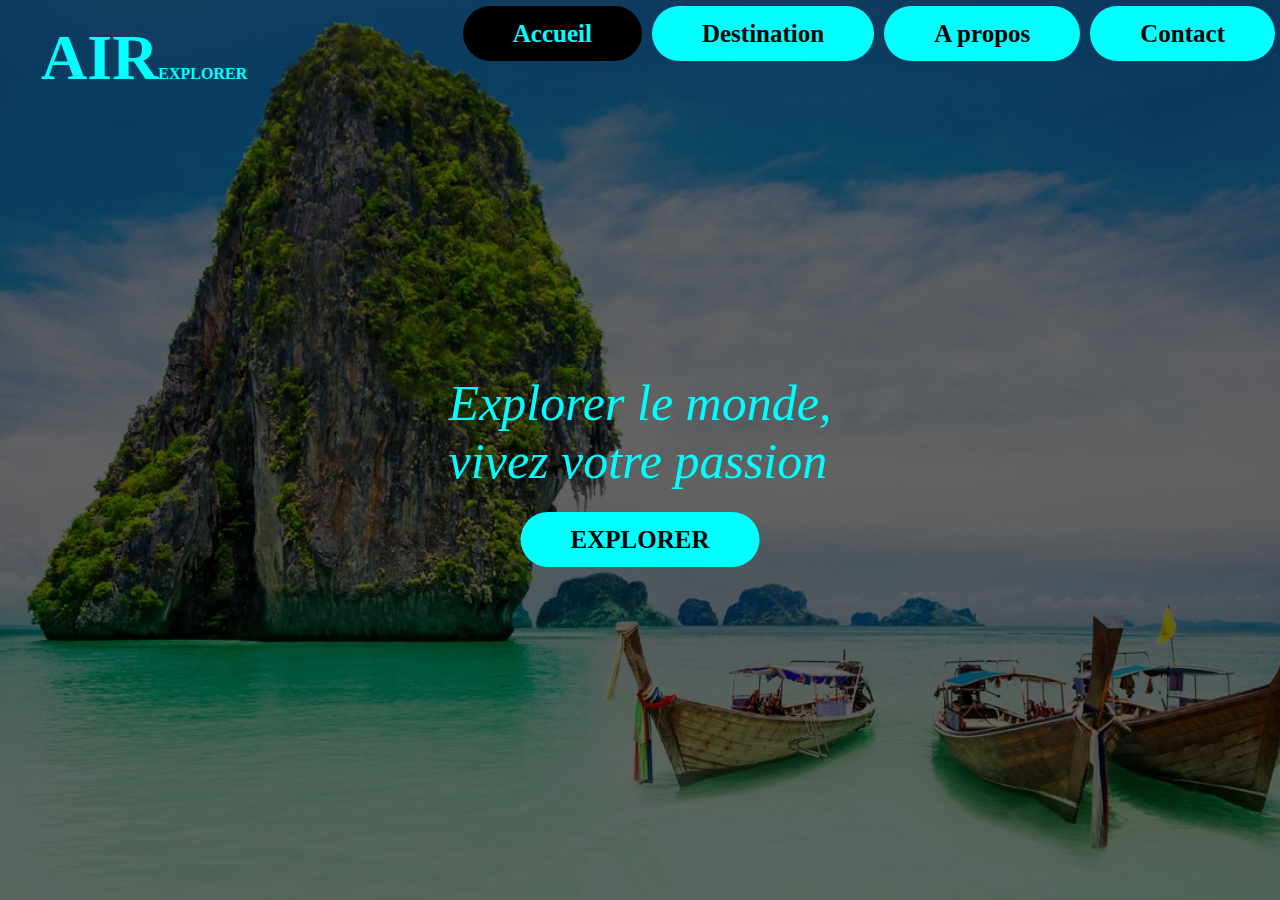
<file: index.html>
<!DOCTYPE html>
<html lang="en">
<head>
    <meta charset="UTF-8">
    <meta name="viewport" content="width=device-width, initial-scale=1.0">
    <title>Site de voyage</title>
    <link rel="stylesheet" href="index.css">
</head>
<body>
    <header>
        <div class="principale">
           <div class="logo">
               <a href="#"><span>AIR</span>Explorer</a>
           </div>
           <ul>
                <li class="active">
                    <a href="#">Accueil</a>
                </li>
                <li>
                    <a href="Destination.html">Destination</a>
                </li>
                <li>
                    <a href="A propos.html">A propos</a>
                </li>
                <li>
                    <a href="Contact.html">Contact</a>
                </li>
           </ul>
        </div>
        <div class="titre">
            <em>Explorer le monde,<br>vivez votre passion</em>
            <br>
            <br>
            <br>
        </div>
        <div class="bouton">
             <a href="Destination.html" class="btn">EXPLORER</a>
        </div>
    </header>
</body> 
</html>
</file>
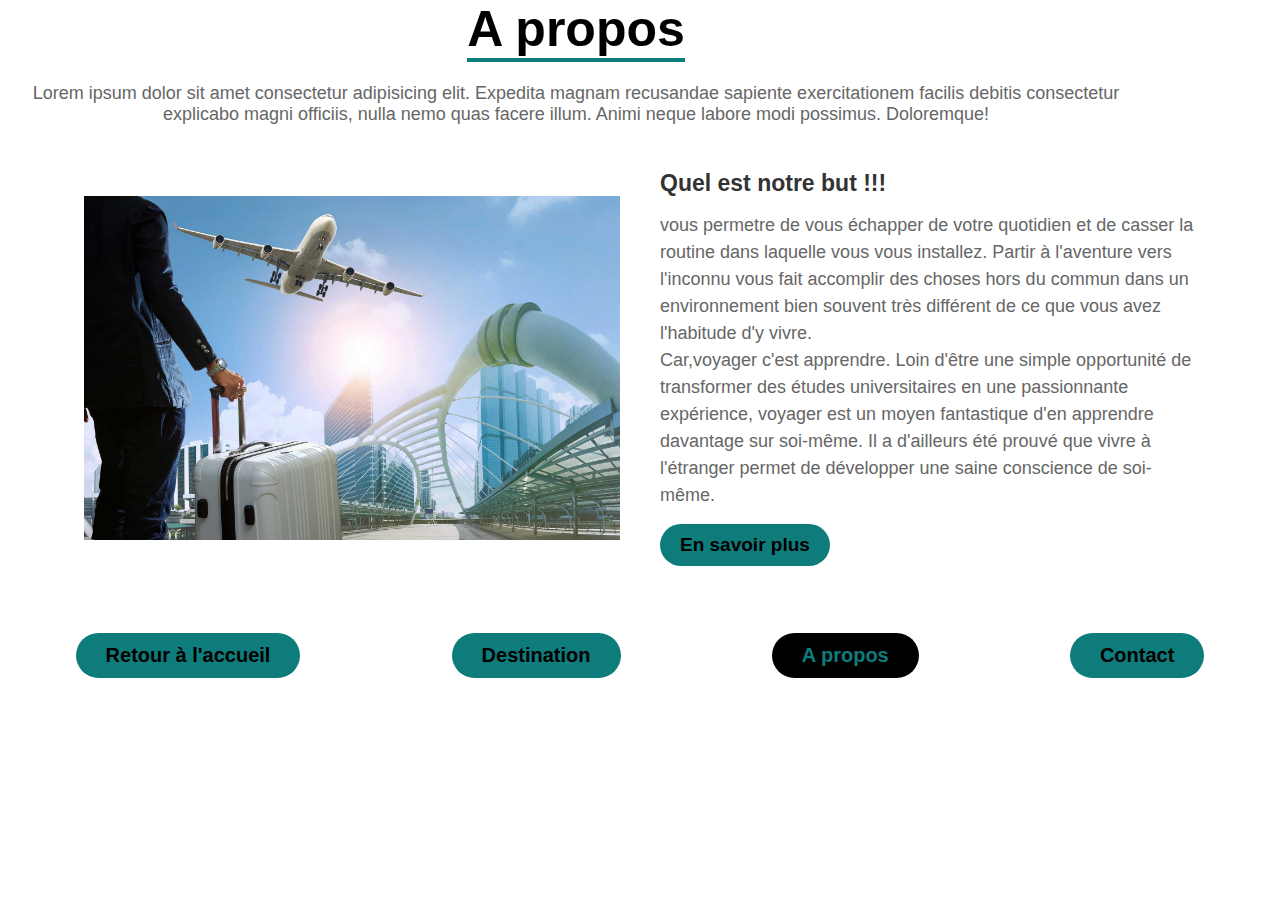
<file: A propos.html>
<!DOCTYPE html>
<html lang="en">
<head>
    <meta charset="UTF-8">
    <meta name="viewport" content="width=device-width, initial-scale=1.0">
    <title>Document</title>
    <link rel="stylesheet" href="A propos .css">
</head>
<body>
    <div class="heading">
       <h1>A propos</h1>
       <p>Lorem ipsum dolor sit amet consectetur adipisicing elit. Expedita magnam recusandae sapiente exercitationem facilis debitis consectetur explicabo magni officiis, nulla nemo quas facere illum. Animi neque labore modi possimus. Doloremque!</p>
    </div>
    <div class="container">
       <section class="àpropos">
        <div class="àpropos-image">
            <img src="business-travel.jpg">
        </div>
        <div class="àpropos-content">
            <h2>Quel est notre but !!!</h2>
            <p>vous permetre de vous échapper de votre quotidien et de casser la routine dans laquelle vous vous installez. Partir à l'aventure vers l'inconnu vous fait accomplir des choses hors du commun dans un environnement bien souvent très différent de ce que vous avez l'habitude d'y vivre. <br>Car,voyager c'est apprendre. Loin d'être une simple opportunité de transformer des études universitaires en une passionnante expérience, voyager est un moyen fantastique d'en apprendre davantage sur soi-même. Il a d'ailleurs été prouvé que vivre à l'étranger permet de développer une saine conscience de soi-même.</p>
            <a href="" class="Ensavoir-plus">En savoir plus</a>
        </div>
       </section>
    </div>
    <br>
    <br>
    <br>
    <div class="footer">
        <a href="index.html">Retour à l'accueil</a>
        <a href="Destination.html">Destination</a>
        <a href="A propos.html" class="active">A propos</a>
        <a href="Contact.html">Contact</a>
</div>
</body>
</html>
</file>
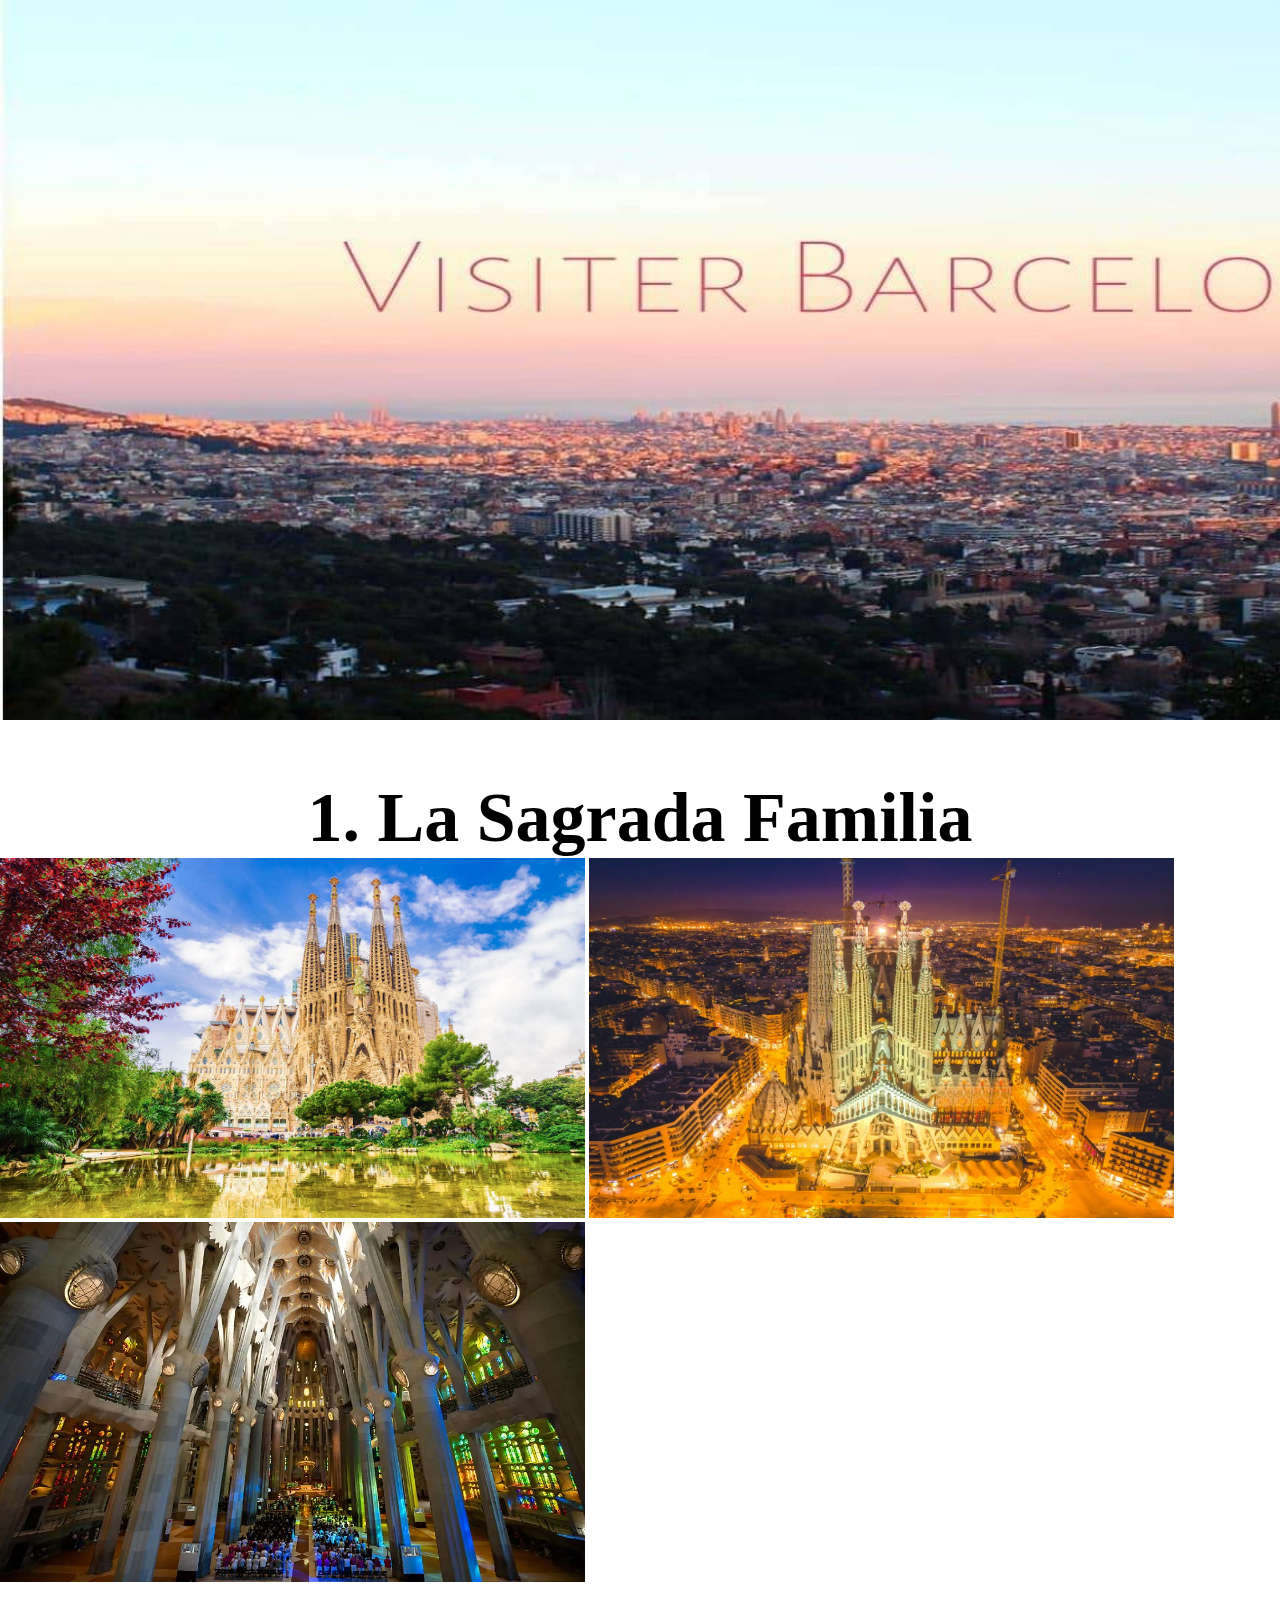
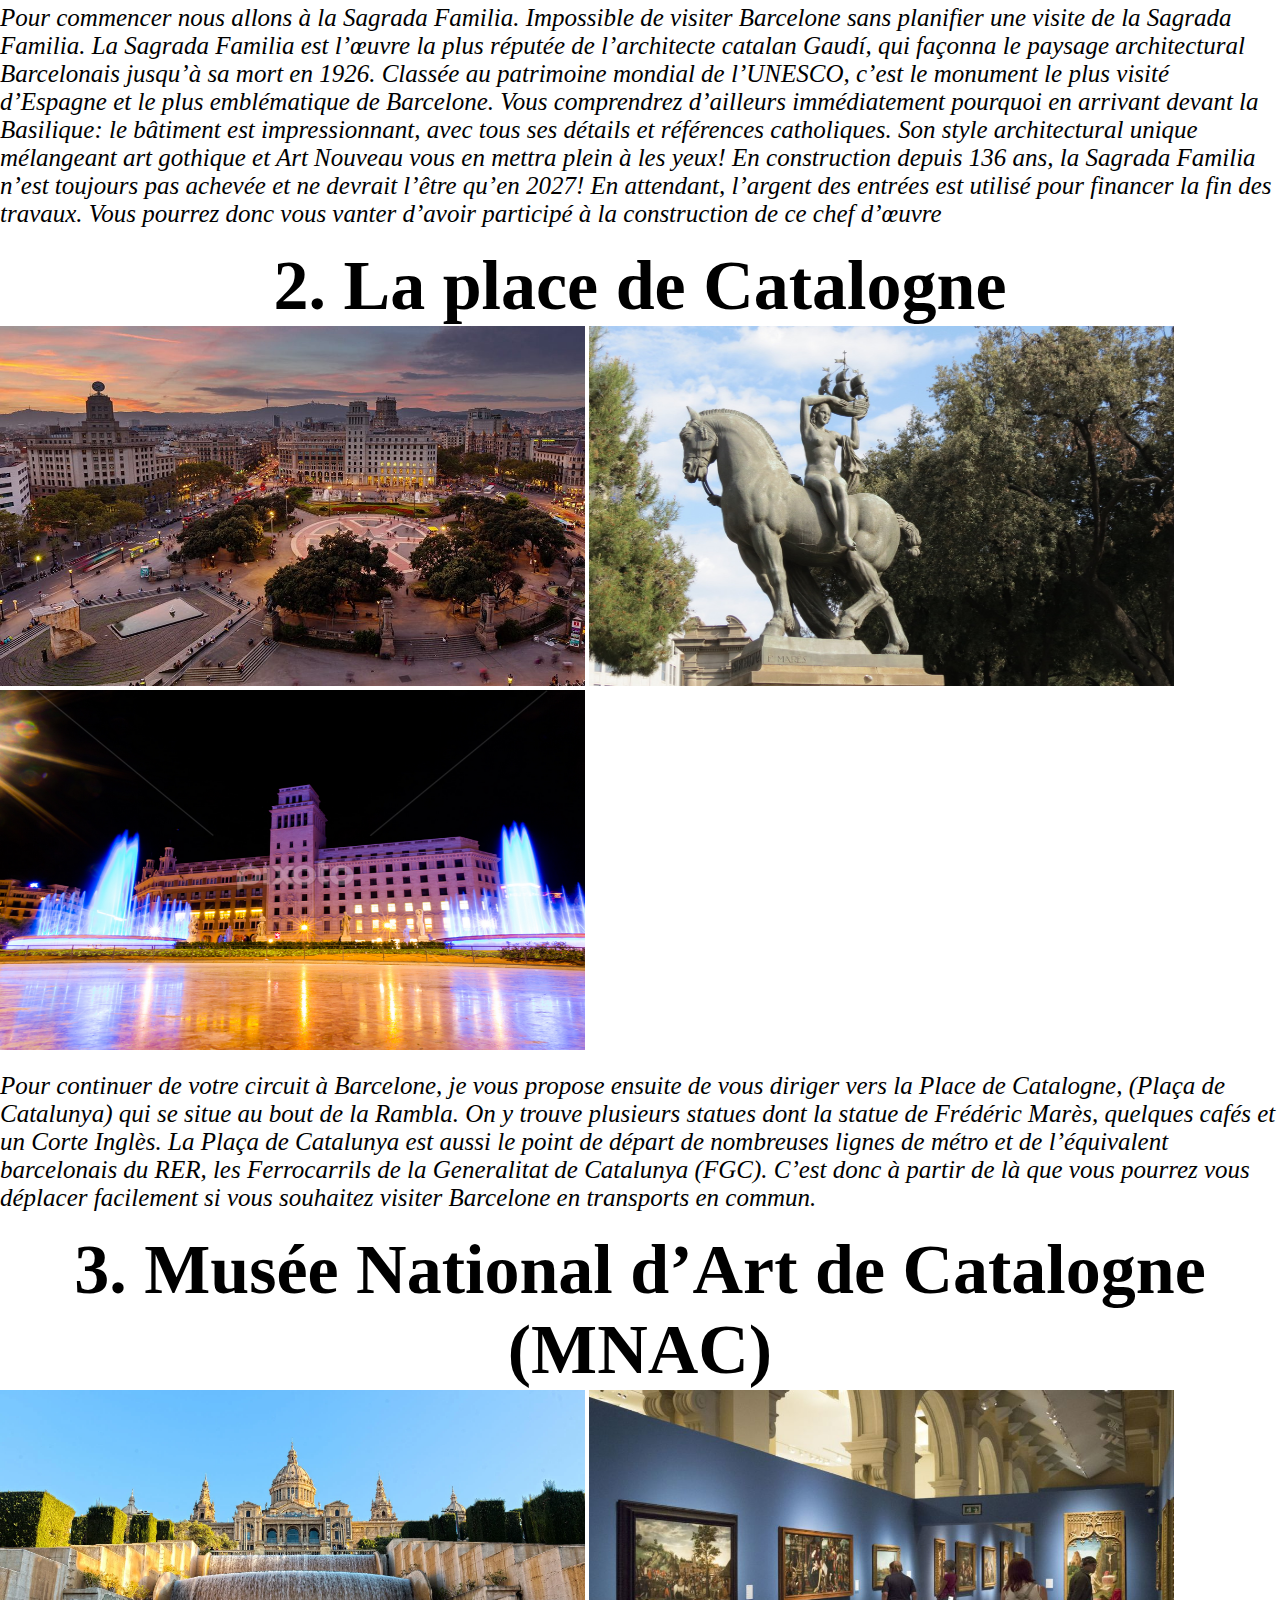
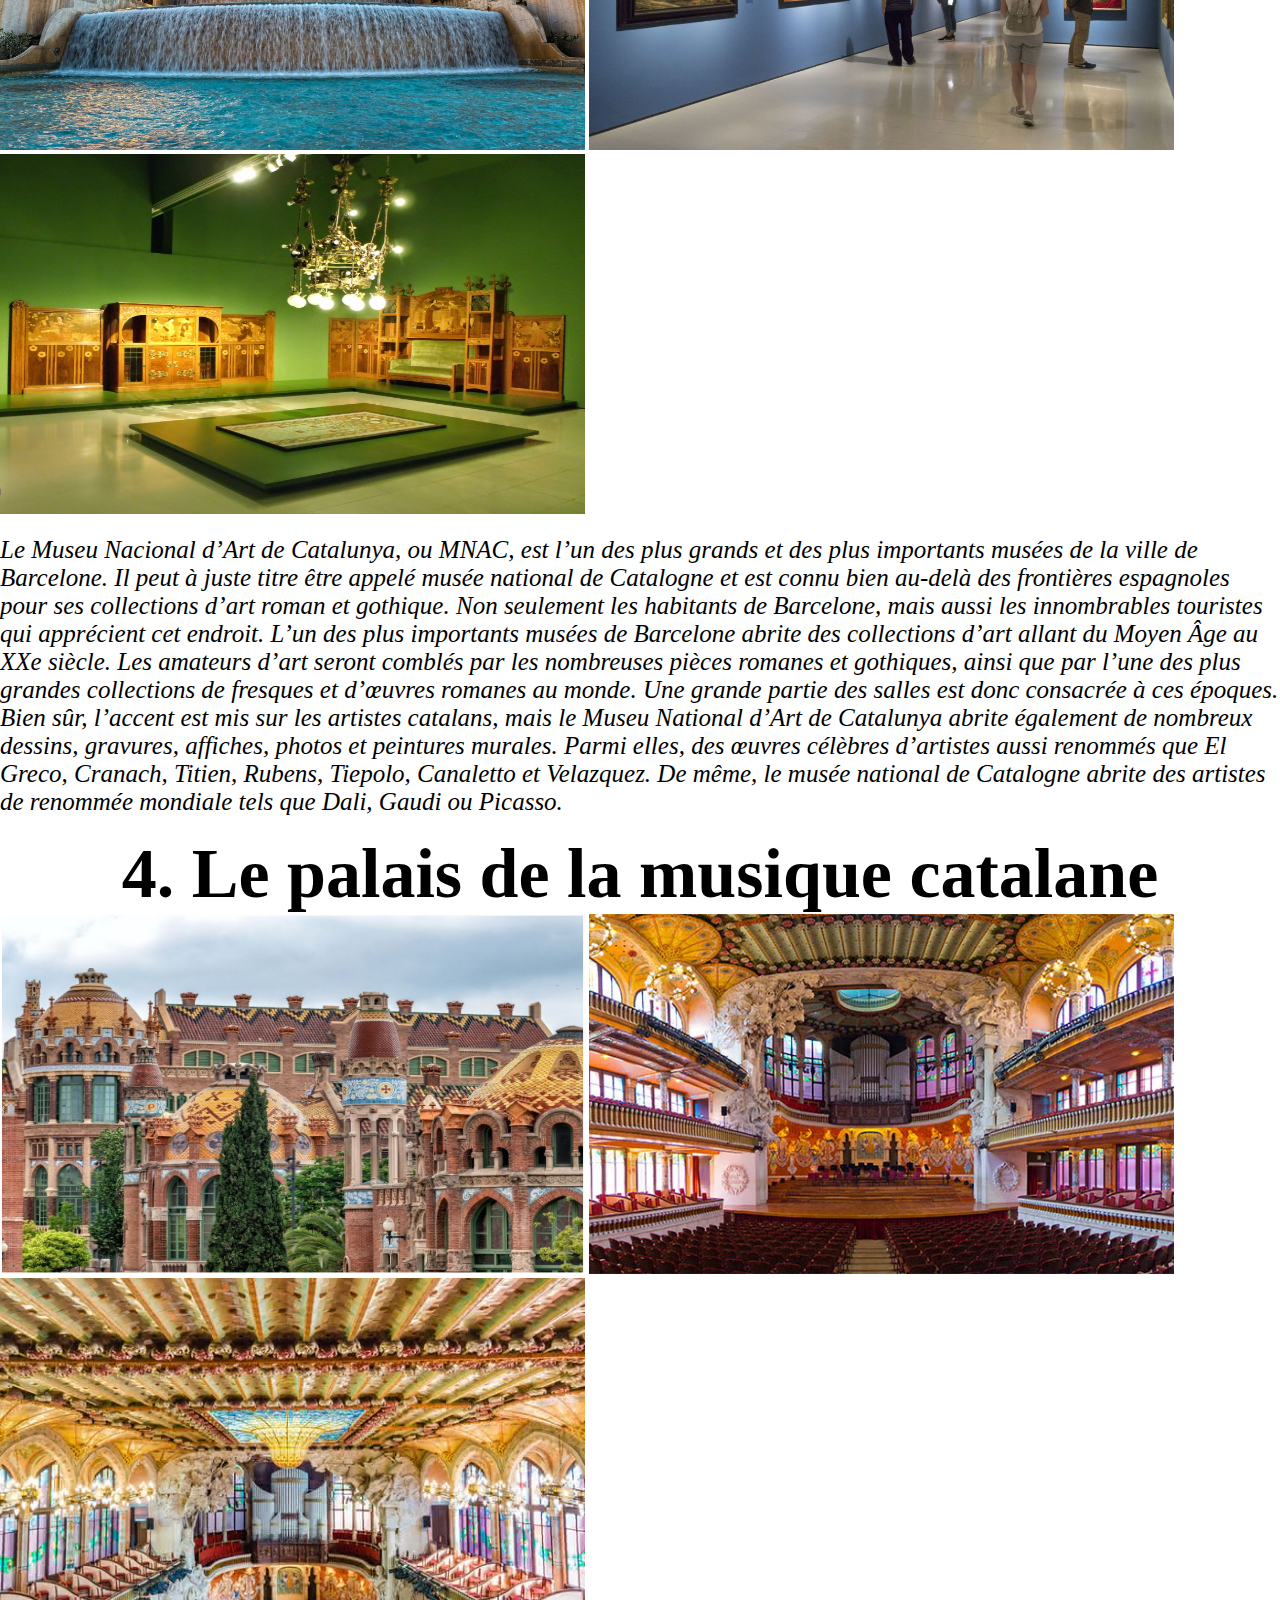
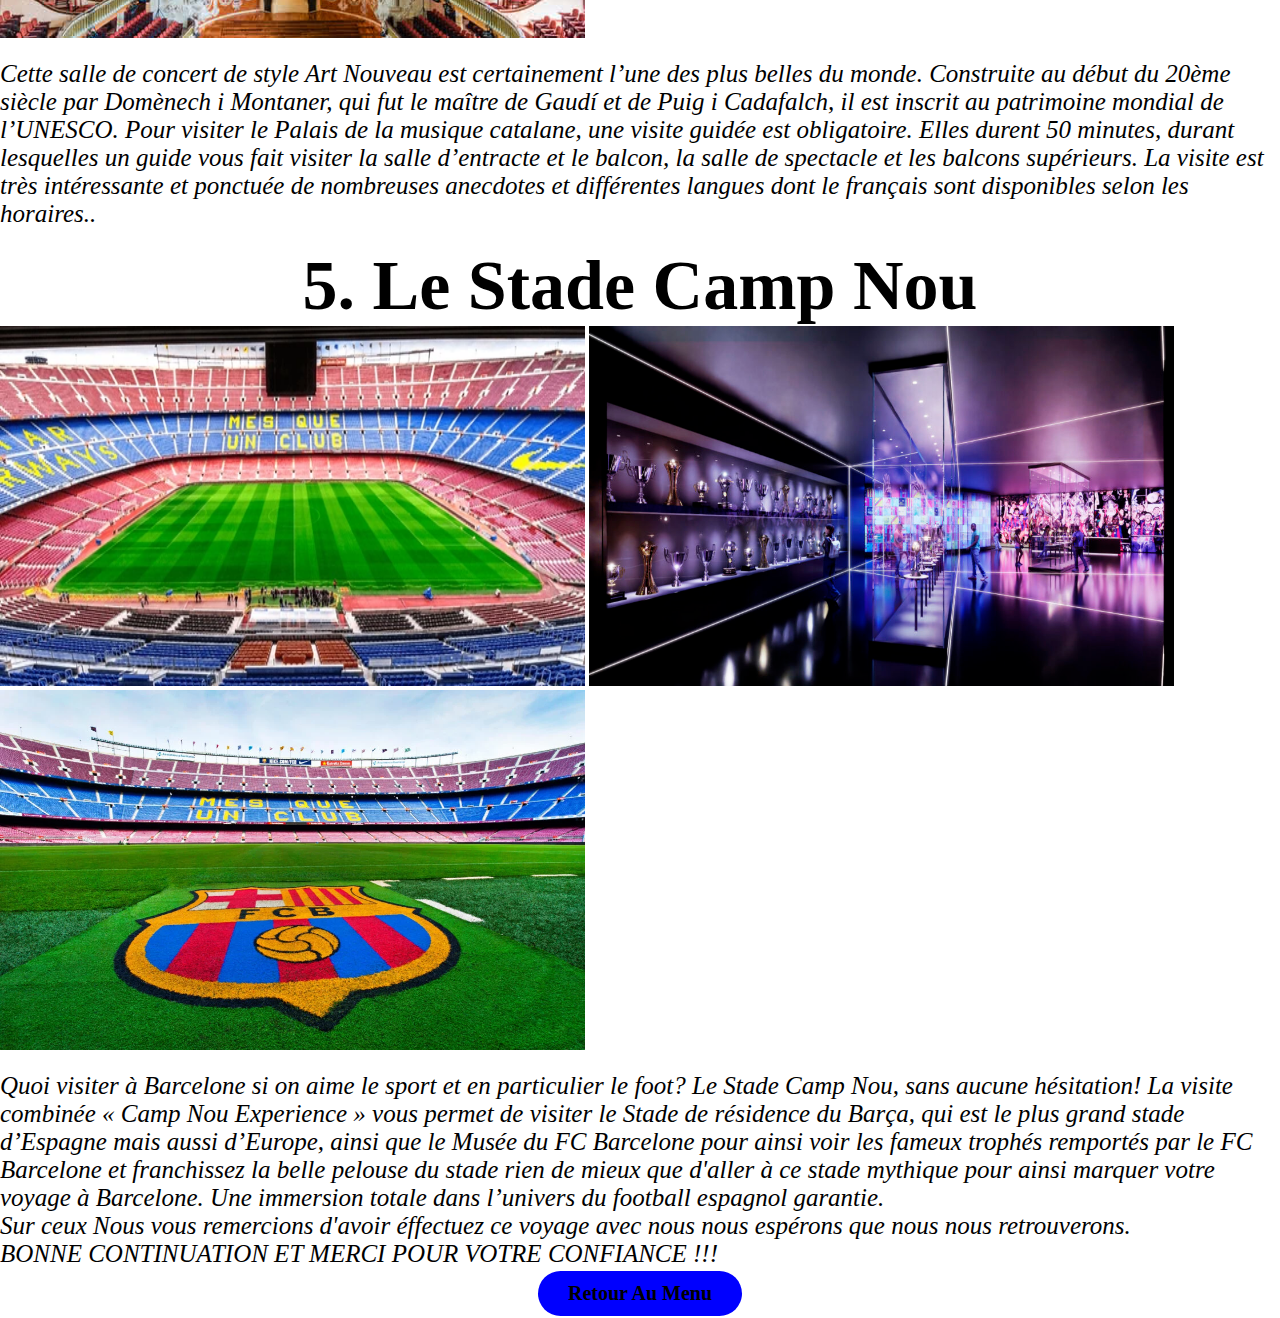
<file: Barcelone.html>
<!DOCTYPE html>
<html lang="en">
<head>
   <meta charset="UTF-8">
   <meta name="viewport" content="width=device-width, initial-scale=1.0">
   <title>Document</title>
   <link rel="stylesheet" href="Barcelone.css">
</head>
<body>
    <div class="top-image">
        <img src="visiter-barcelone-R.jpg" style="height: 80vh; width: 197vh;">
    </div>
    <br>
    <br>
    <br> 
    <div class="container">
        <h1 style="text-align: center; font-size: 70px;">1. La Sagrada Familia </h1>
        <div class="image-text">
            <img src="sagrada-familia_d.jpg.image.1296.974.high.webp" style="height: 40vh; width: 65vh;">
            <img src="Sagrada-Familia-shutterstock_1636048345.webp" style="height: 40vh; width: 65vh;">
            <img src="6383b82f4826f076e2a87c08e2f08704-image_20231112phf9203-data.webp" style="height: 40vh; width: 65vh;">
            <br>
            <br>
            <em style="font-size: 25px;">Pour commencer nous allons à la Sagrada Familia. Impossible de visiter Barcelone sans planifier une visite de la Sagrada Familia. La Sagrada Familia est l’œuvre la plus réputée de l’architecte catalan Gaudí, qui façonna le paysage architectural Barcelonais jusqu’à sa mort en 1926. Classée au patrimoine mondial de l’UNESCO, c’est le monument le plus visité d’Espagne et le plus emblématique de Barcelone. Vous comprendrez d’ailleurs immédiatement pourquoi en arrivant devant la Basilique: le bâtiment est impressionnant, avec tous ses détails et références catholiques. Son style architectural unique mélangeant art gothique et Art Nouveau vous en mettra plein à les yeux! En construction depuis 136 ans, la Sagrada Familia n’est toujours pas achevée et ne devrait l’être qu’en 2027! En attendant, l’argent des entrées est utilisé pour financer la fin des travaux. Vous pourrez donc vous vanter d’avoir participé à la construction de ce chef d’œuvre</em>
        </div>
    </div>
    <br>
    <div class="container">
        <h1 style="text-align: center; font-size: 70px;">2. La place de Catalogne</h1>
        <div class="image-text">
            <img src="barcelona-sunset-till-night-placa-de-catalunya-roof-top-panorama-4k-time-lapse-spain_vyyv1wagx__F0000-copia-1024x731.jpg" style="height: 40vh; width: 65vh;">
            <img src="IMG_6363-1.jpeg" style="height: 40vh; width: 65vh;">
            <img src="unnamed.png" style="height: 40vh; width: 65vh;">
            <br>
            <br>
            <em style="font-size: 25px;">Pour continuer de votre circuit à Barcelone, je vous propose ensuite de vous diriger vers la Place de Catalogne, (Plaça de Catalunya) qui se situe au bout de la Rambla. On y trouve plusieurs statues dont la statue de Frédéric Marès, quelques cafés et un Corte Inglès. La Plaça de Catalunya est aussi le point de départ de nombreuses lignes de métro et de l’équivalent barcelonais du RER, les Ferrocarrils de la Generalitat de Catalunya (FGC). C’est donc à partir de là que vous pourrez vous déplacer facilement si vous souhaitez visiter Barcelone en transports en commun.</em>
        </div>
    </div>
    <br>
    <div class="container">
        <h1 style="text-align: center; font-size: 70px;">3. Musée National d’Art de Catalogne (MNAC)</h1>
    </h1>
        <div class="image-text">
            <img src="411f40bcadae1608f4bd4fdbf1eb83cd.webp" style="height: 40vh; width: 65vh;">
            <img src="145 (1).jpg" style="height: 40vh; width: 65vh;">
            <img src="APDC0806.JPG" style="height: 40vh; width: 65vh;">
            <br>
            <br>
            <em style="font-size: 25px;"> Le Museu Nacional d’Art de Catalunya, ou MNAC, est l’un des plus grands et des plus importants musées de la ville de Barcelone. Il peut à juste titre être appelé musée national de Catalogne et est connu bien au-delà des frontières espagnoles pour ses collections d’art roman et gothique. Non seulement les habitants de Barcelone, mais aussi les innombrables touristes qui apprécient cet endroit. L’un des plus importants musées de Barcelone abrite des collections d’art allant du Moyen Âge au XXe siècle. Les amateurs d’art seront comblés par les nombreuses pièces romanes et gothiques, ainsi que par l’une des plus grandes collections de fresques et d’œuvres romanes au monde. Une grande partie des salles est donc consacrée à ces époques. Bien sûr, l’accent est mis sur les artistes catalans, mais le Museu National d’Art de Catalunya abrite également de nombreux dessins, gravures, affiches, photos et peintures murales. Parmi elles, des œuvres célèbres d’artistes aussi renommés que El Greco, Cranach, Titien, Rubens, Tiepolo, Canaletto et Velazquez. De même, le musée national de Catalogne abrite des artistes de renommée mondiale tels que Dali, Gaudi ou Picasso.</em>
        </div>
    </div>
    <br>
    <div class="container">
        <h1 style="text-align: center; font-size: 70px;">4. Le palais de la musique catalane</h1>
        <div class="image-text">
            <img src="Paula-Musica-Catalana-a-Barcelone.jpg" style="height: 40vh; width: 65vh;">
            <img src="palacio-musica-catalana-m.avif"  style="height: 40vh; width: 65vh;">
            <img src="470453-default.jpg" style="height: 40vh; width: 65vh;">
            <br>
            <br>
            <em style="font-size: 25px;">Cette salle de concert de style Art Nouveau est certainement l’une des plus belles du monde. Construite au début du 20ème siècle par Domènech i Montaner, qui fut le maître de Gaudí et de Puig i Cadafalch, il est inscrit au patrimoine mondial de l’UNESCO. Pour visiter le Palais de la musique catalane, une visite guidée est obligatoire. Elles durent 50 minutes, durant lesquelles un guide vous fait visiter la salle d’entracte et le balcon, la salle de spectacle et les balcons supérieurs. La visite est très intéressante et ponctuée de nombreuses anecdotes et différentes langues dont le français sont disponibles selon les horaires..</em>
        </div>
    </div>
    <br>
    <div class="container">
        <h1 style="text-align: center; font-size: 70px;">5. Le Stade Camp Nou</h1>
        <div class="image-text">
            <img src="barcelona-spain-march-2015-view-600nw-1059238619.webp" style="height: 40vh; width: 65vh;">
            <img src="fb-barcelona-immersive-museum-1024x576.jpg"  style="height: 40vh; width: 65vh;">
            <img src="AdobeStock_527299569_Editorial_Use_Only-1024x681.webp" style="height: 40vh; width: 65vh;">
            <br>
            <br>
            <em style="font-size: 25px;">Quoi visiter à Barcelone si on aime le sport et en particulier le foot? Le Stade Camp Nou, sans aucune hésitation! La visite combinée « Camp Nou Experience » vous permet de visiter le Stade de résidence du Barça, qui est le plus grand stade d’Espagne mais aussi d’Europe, ainsi que le Musée du FC Barcelone pour ainsi voir les fameux trophés remportés par le FC Barcelone et franchissez la belle pelouse du stade rien de mieux que d'aller à ce stade mythique pour ainsi marquer votre voyage à Barcelone. Une immersion totale dans l’univers du football espagnol garantie. <br> Sur ceux Nous vous remercions d'avoir éffectuez ce voyage avec nous nous espérons que nous nous retrouverons. <br> BONNE CONTINUATION ET MERCI POUR VOTRE CONFIANCE !!!</em>
        </div>
    </div>
    <div class="Menu">
        <a href="Destination.html">Retour Au Menu</a>
    </div>  
</body>
</file>
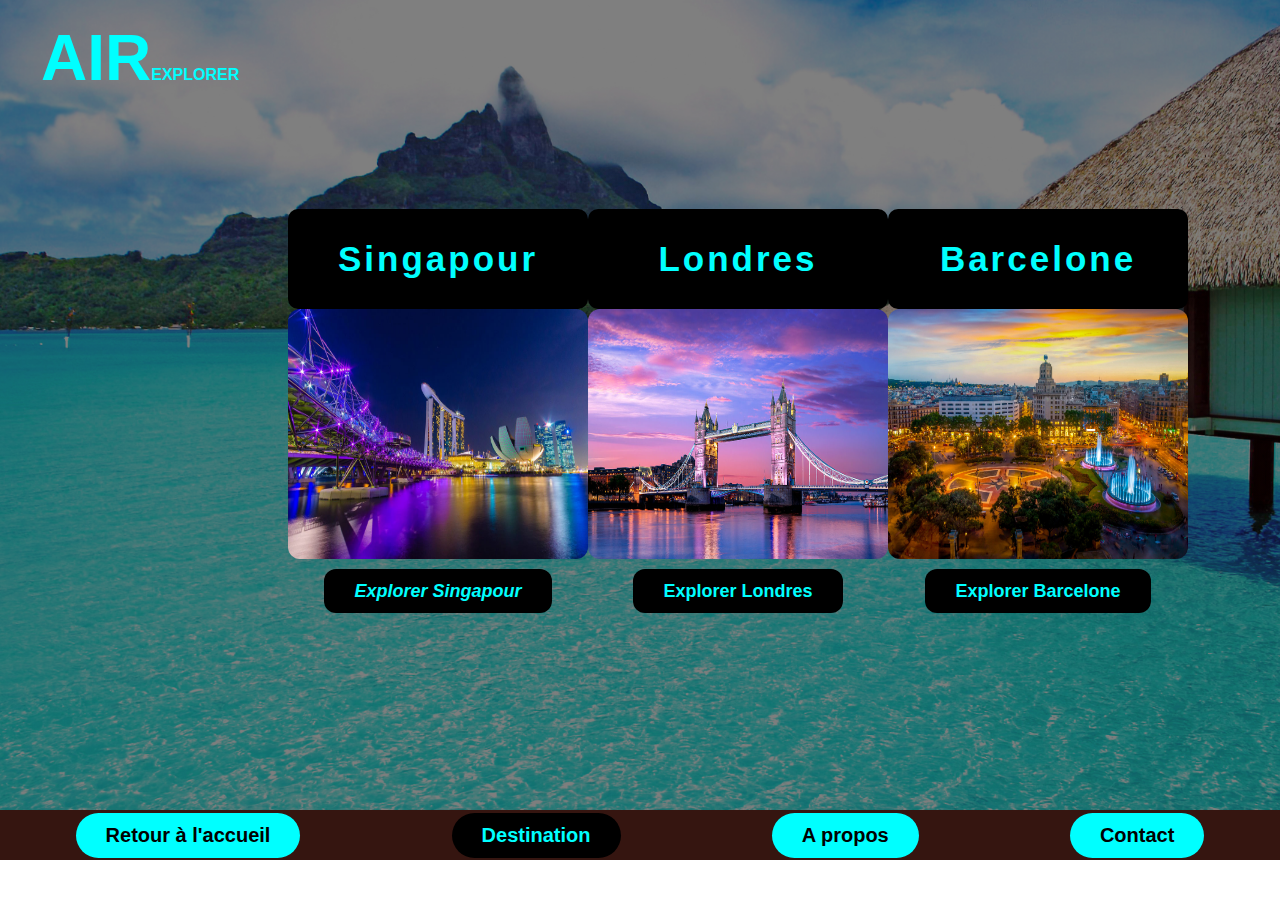
<file: Destination.html>
<!DOCTYPE html>
<html lang="en">
<head>
    <meta charset="UTF-8">
    <meta name="viewport" content="width=device-width, initial-scale=1.0">
    <title>site de voyage</title>
    <link rel="stylesheet" href="Destination.css">
</head>
<body>
    <div class="principale"> 
        <div class="logo">
            <a href="#"><span>Air</span>Explorer</a>
        </div>
        <div class="tours">
            <div class="places">
                <h2>Singapour</h2>
                <img src="singapore.jpg" style="width: 300px; height: 250px; border-radius: 12px;">
                <br>
                <br>
                <a href="Singapour.html"><em>Explorer Singapour</em></a>
            </div>
            <div class="places">
                <h2>Londres</h2>
                <img src="londres-1050x599.jpg" style="width: 300px; height: 250px; border-radius: 12px;">
                <br>
                <br>
                <a href="londres.html">Explorer Londres</a>
            </div>
            <div class="places">
                <h2>Barcelone</h2>
                <img src="place-de-catalogne-barcelone.jpg" style="width: 300px; height: 250px; border-radius: 12px;">
                <br>
                <br>
                <a href="Barcelone.html">Explorer Barcelone</a>
            </div>
        </div>
    </div> 
    <div class="footer">
                <a href="index.html">Retour à l'accueil</a>
                <a href="Destination.html" class="active">Destination</a>
                <a href="A propos.html">A propos</a>
                <a href="Contact.html">Contact</a>
    </div>
</body>
</html>
</file>
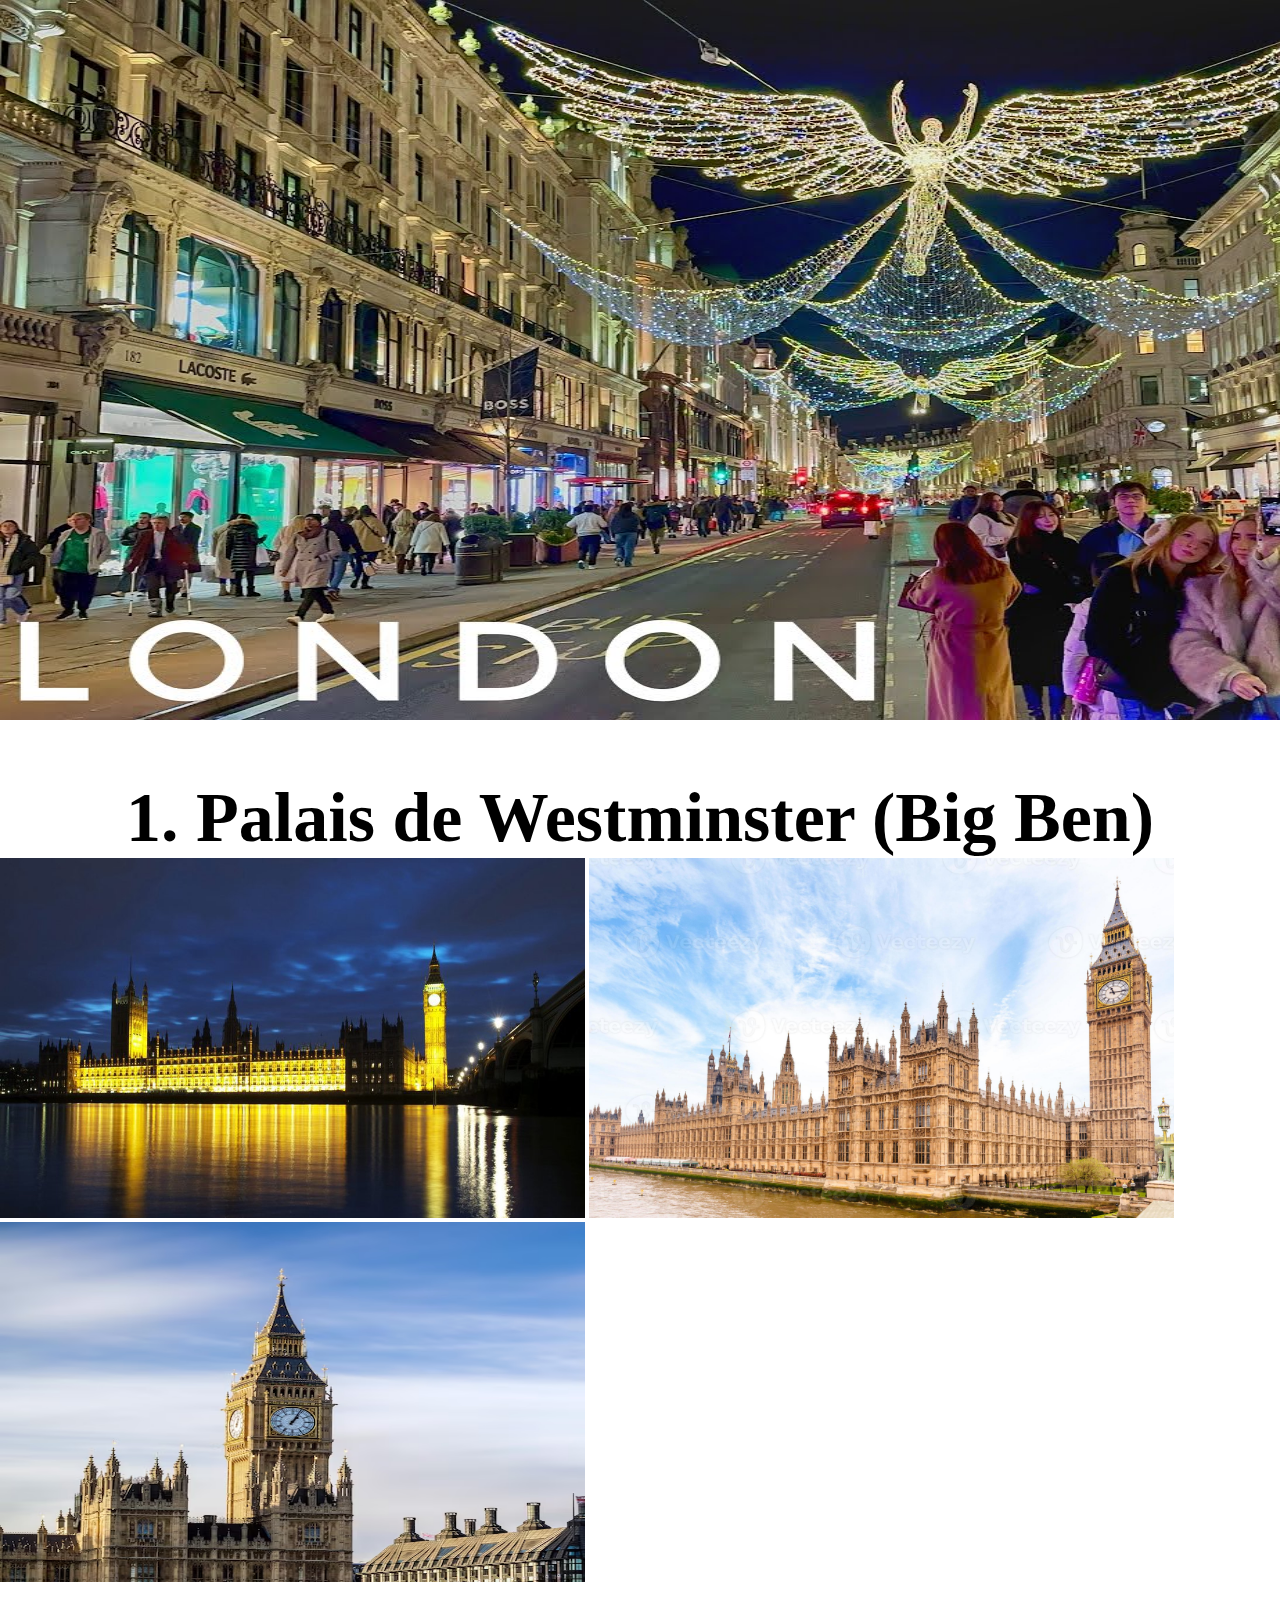
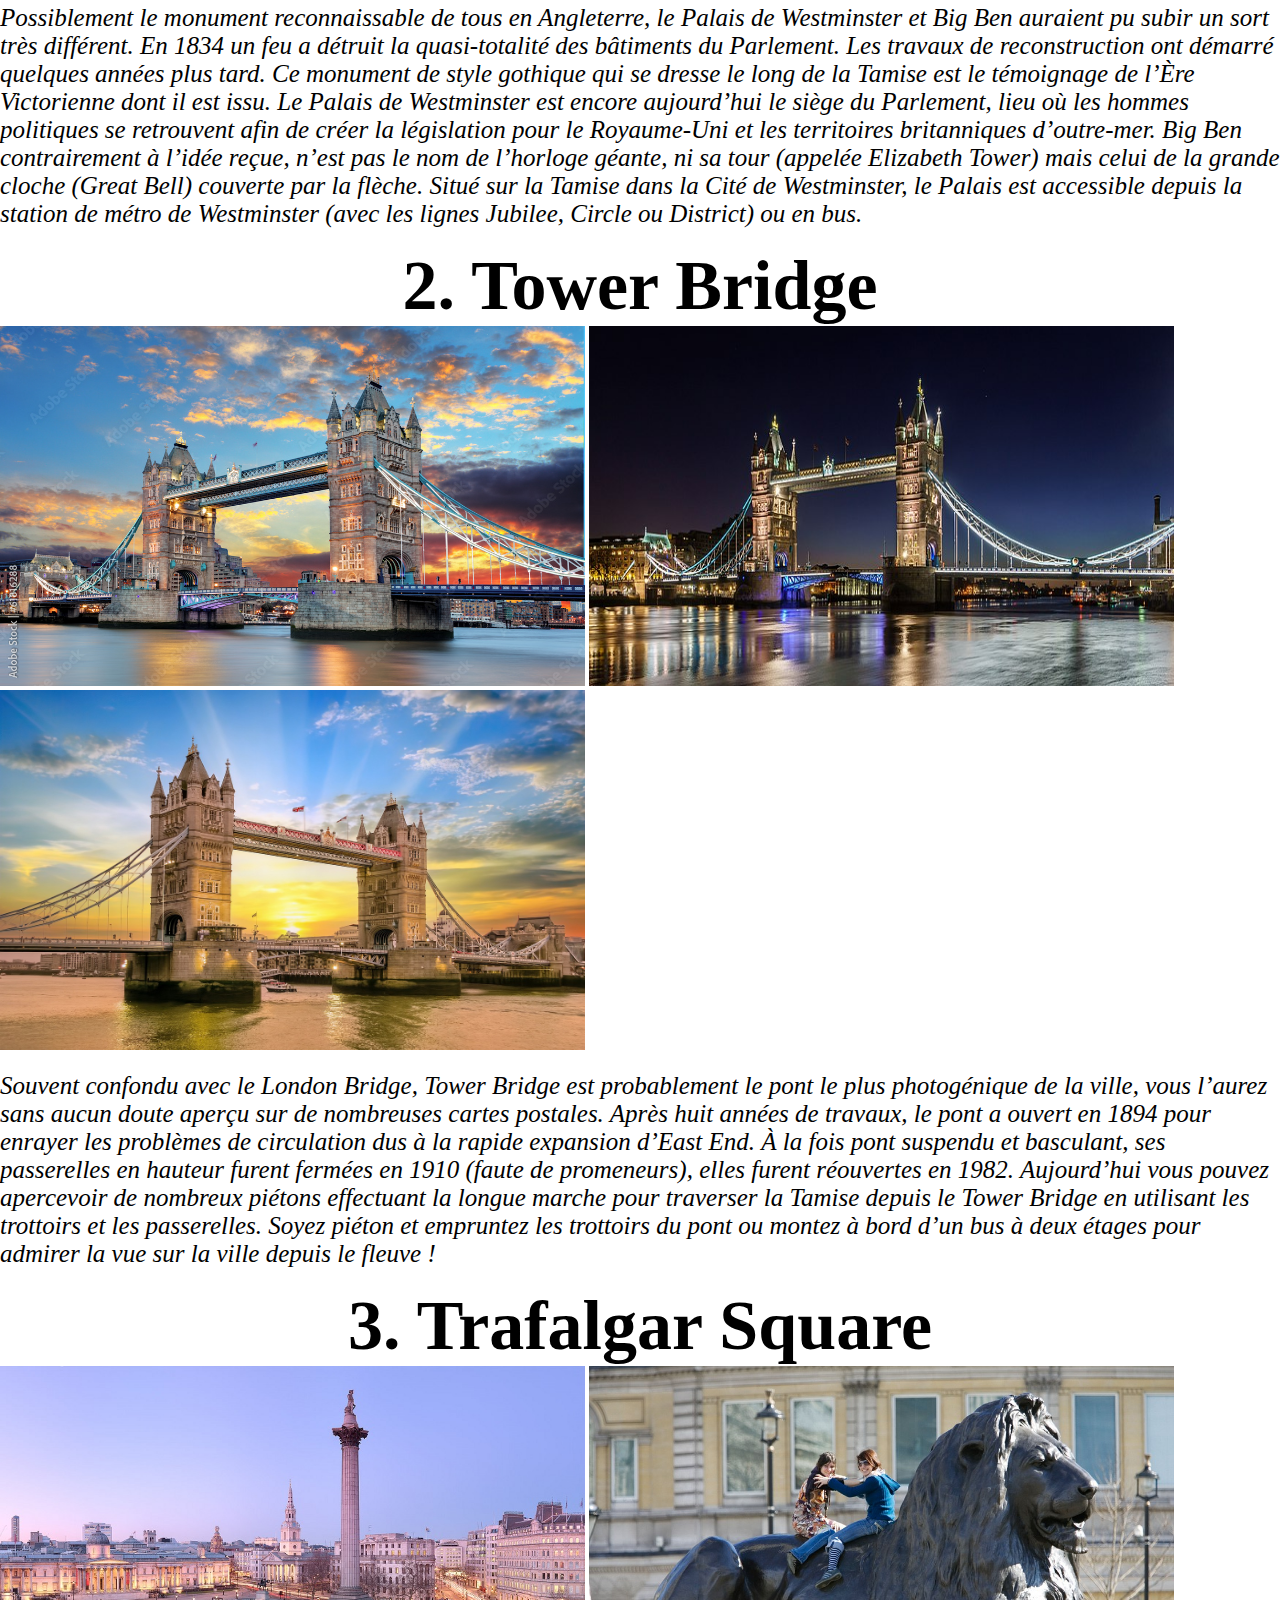
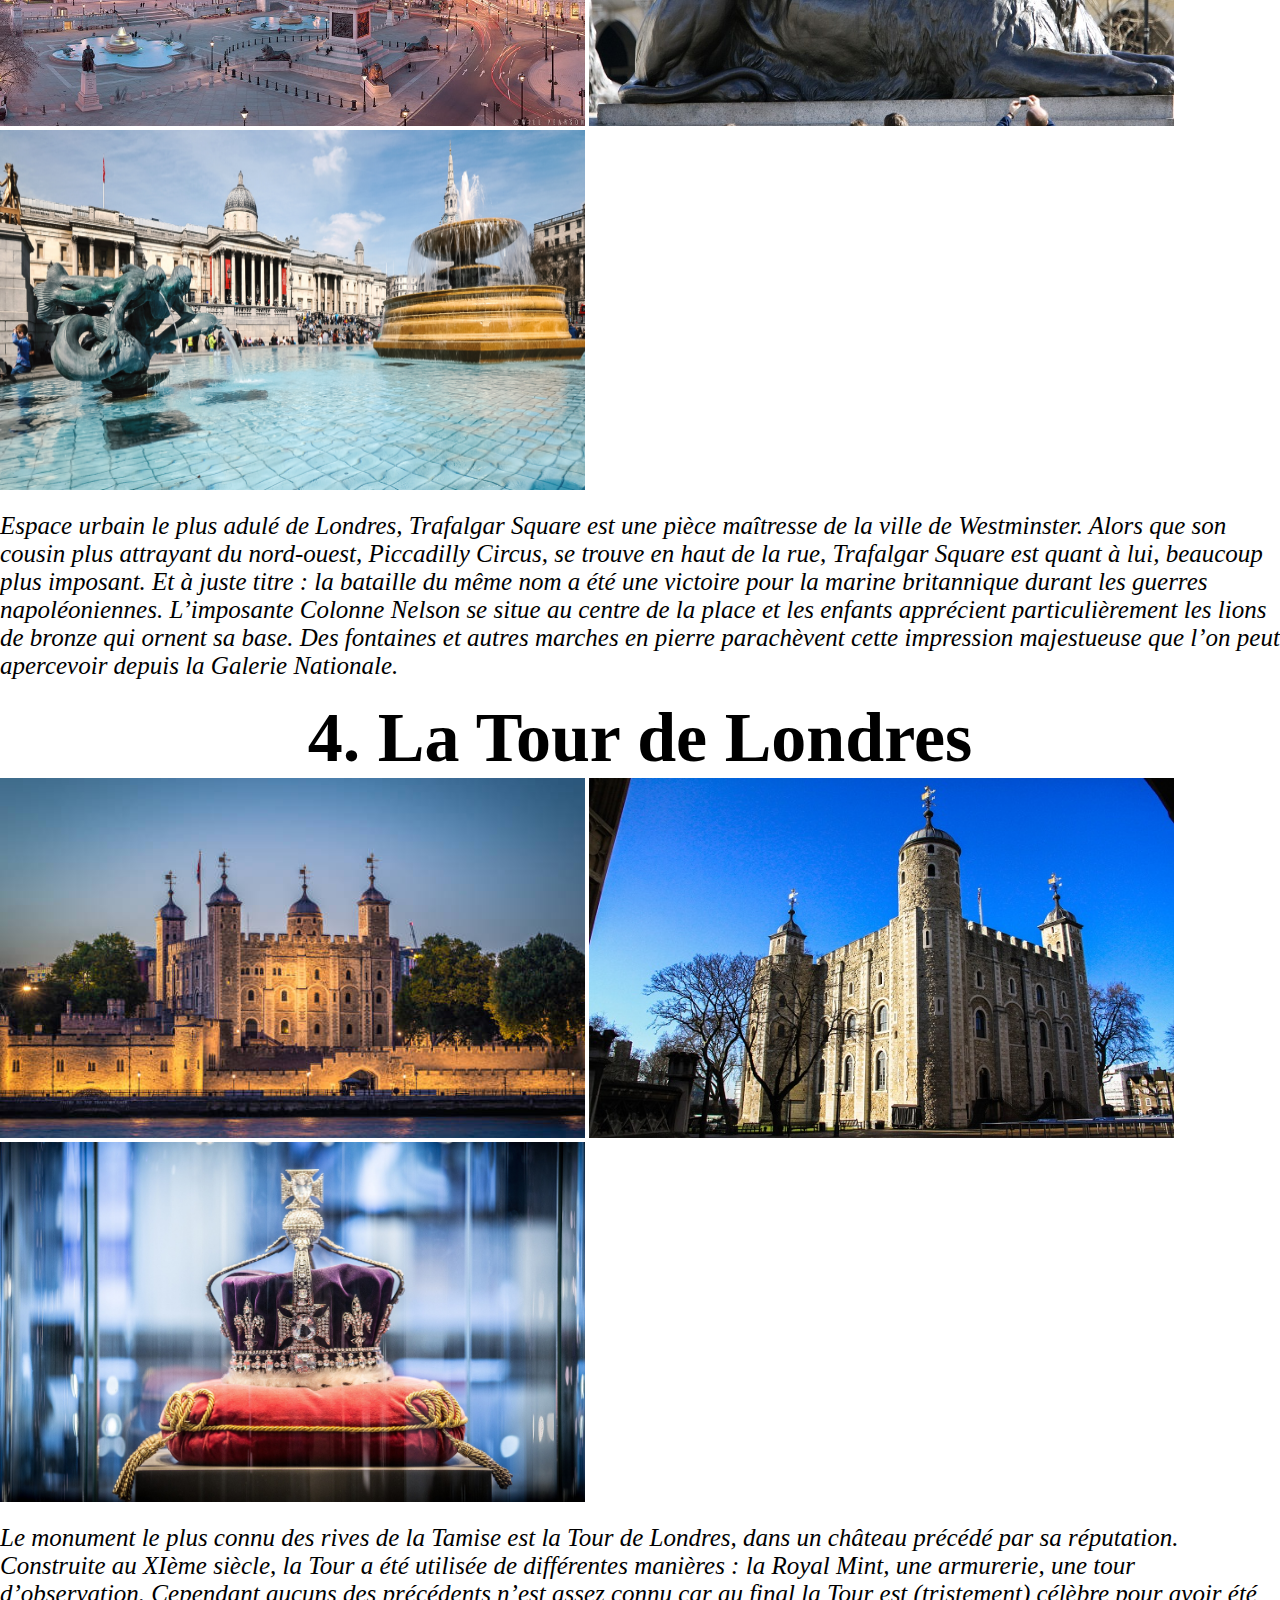
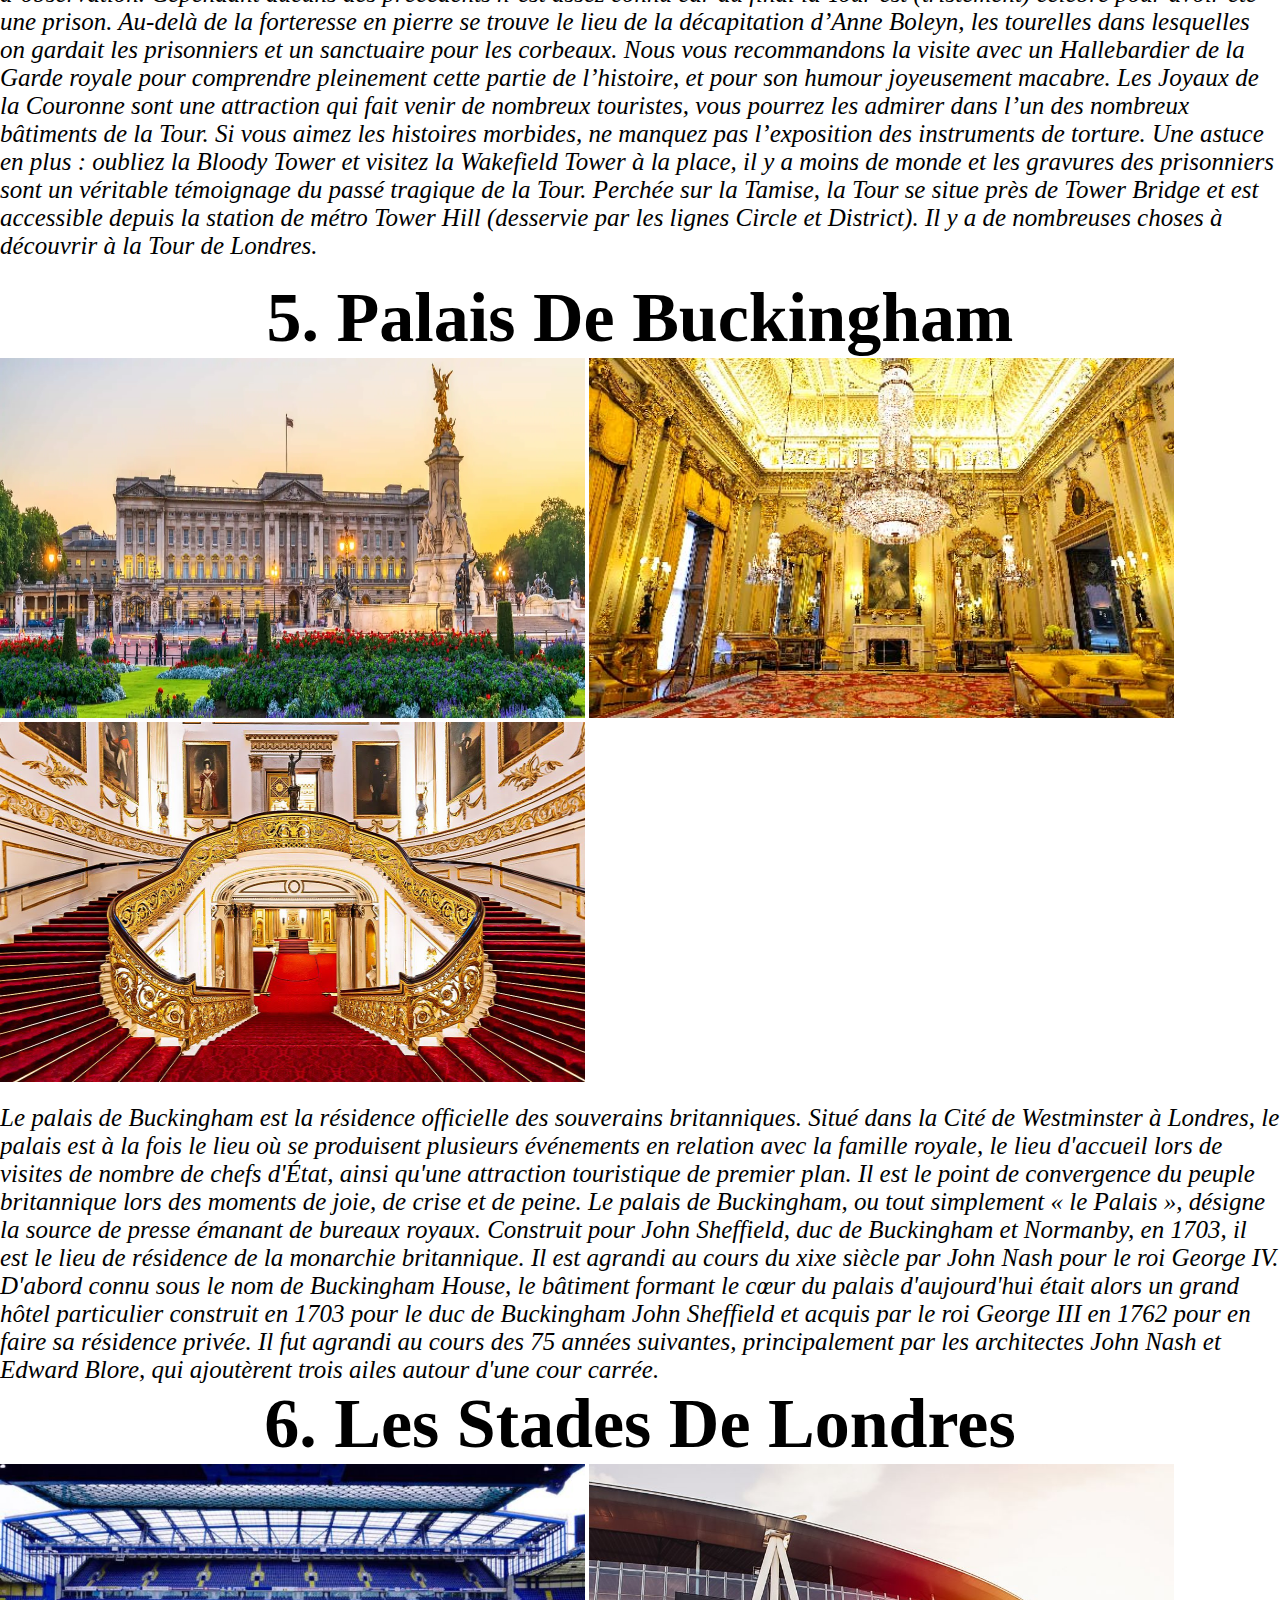
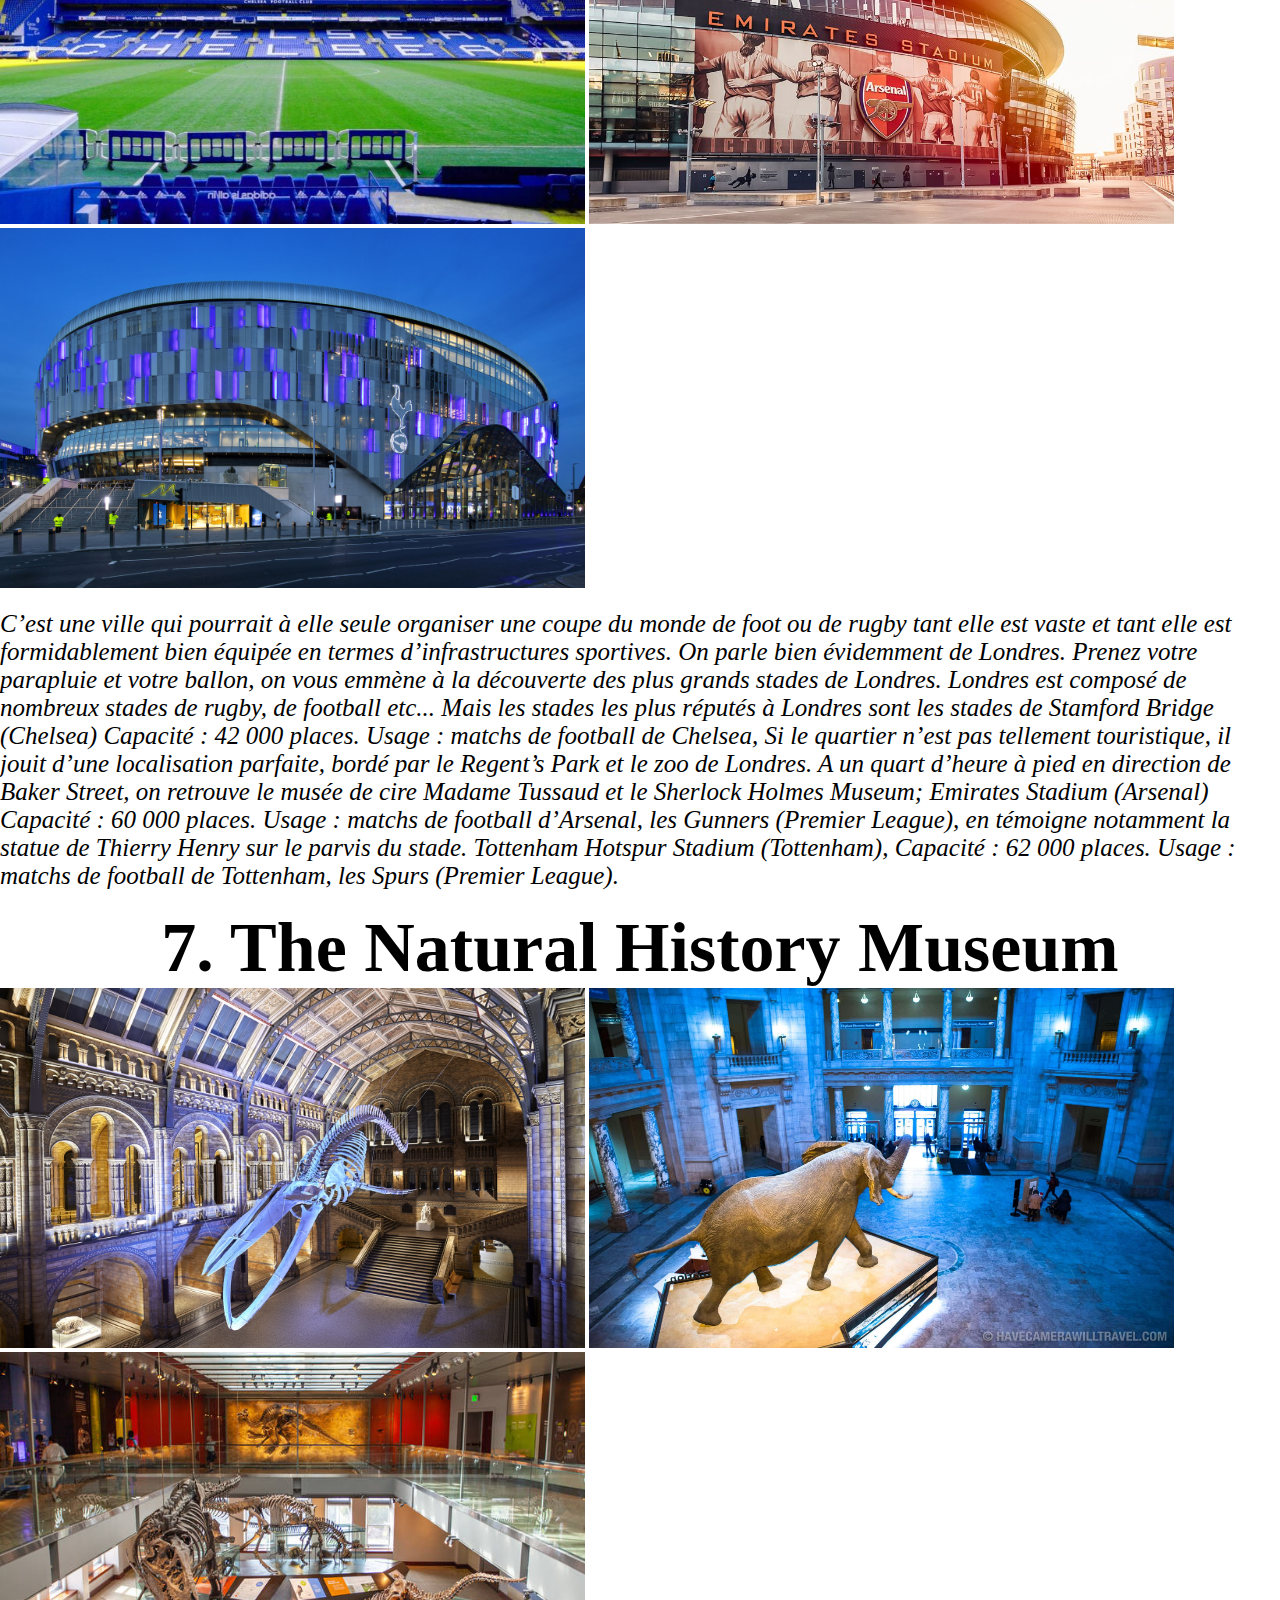
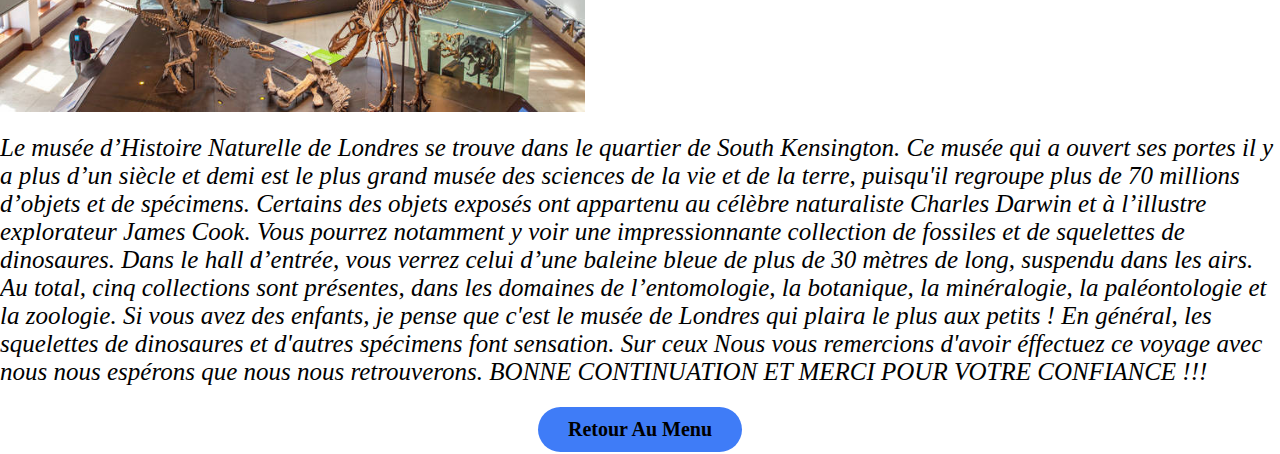
<file: londres.html>
<!DOCTYPE html>
<html lang="en">
<head>
    <meta charset="UTF-8">
    <meta name="viewport" content="width=device-width, initial-scale=1.0">
    <title>Document</title>
    <link rel="stylesheet" href="londres.css">
</head>
<body>
    <div class="top-image">
        <img src="maxresdefault.jpg" style="height: 80vh; width: 197vh;">
    </div>
    <br>
    <br>
    <br>
    <div class="container">
        <h1 style="text-align: center; font-size: 70px;">1. Palais de Westminster (Big Ben)</h1>
        <div class="image-text">
            <img src="136018965.jpg" style="height: 40vh; width: 65vh;">
            <img src="2488135-chambres-du-parlement-et-big-ben-a-londres-photo.jpg" style="height: 40vh; width: 65vh;">
            <img src="big-ben-chambres-du-parlement-londres-royaume-uni_943166-6712.avif" style="height: 40vh; width: 65vh;">
            <br>
            <br>
            <em style="font-size: 25px;">Possiblement le monument reconnaissable de tous en Angleterre, le Palais de Westminster et Big Ben auraient pu subir un sort très différent. En 1834 un feu a détruit la quasi-totalité des bâtiments du Parlement. Les travaux de reconstruction ont démarré quelques années plus tard. Ce monument de style gothique qui se dresse le long de la Tamise est le témoignage de l’Ère Victorienne dont il est issu. Le Palais de Westminster est encore aujourd’hui le siège du Parlement, lieu où les hommes politiques se retrouvent afin de créer la législation pour le Royaume-Uni et les territoires britanniques d’outre-mer. Big Ben contrairement à l’idée reçue, n’est pas le nom de l’horloge géante, ni sa tour (appelée Elizabeth Tower) mais celui de la grande cloche (Great Bell) couverte par la flèche. Situé sur la Tamise dans la Cité de Westminster, le Palais est accessible depuis la station de métro de Westminster (avec les lignes Jubilee, Circle ou District) ou en bus.</em>
        </div>
    </div> 
    <br>
    <div class="container">
        <h1 style="text-align: center; font-size: 70px;">2. Tower Bridge</h1>
        <div class="image-text">
            <img src="1000_F_61816288_ICfoB4fOSrlBWpfrB8eZiO7LlQOc1XUA.jpg" style="height: 40vh; width: 65vh;">
            <img src="800px-Tower_Bridge_at_dawn_24-01-2015.jpg" style="height: 40vh; width: 65vh;">
            <img src="tower-bridge-6273431_1280.jpg" style="height: 40vh; width: 65vh;">
            <br>
            <br>
            <em style="font-size: 25px;">Souvent confondu avec le London Bridge, Tower Bridge est probablement le pont le plus photogénique de la ville, vous l’aurez sans aucun doute aperçu sur de nombreuses cartes postales. Après huit années de travaux, le pont a ouvert en 1894 pour enrayer les problèmes de circulation dus à la rapide expansion d’East End. À la fois pont suspendu et basculant, ses passerelles en hauteur furent fermées en 1910 (faute de promeneurs), elles furent réouvertes en 1982. Aujourd’hui vous pouvez apercevoir de nombreux piétons effectuant la longue marche pour traverser la Tamise depuis le Tower Bridge en utilisant les trottoirs et les passerelles. Soyez piéton et empruntez les trottoirs du pont ou montez à bord d’un bus à deux étages pour admirer la vue sur la ville depuis le fleuve !</em>
        </div>
    </div>
    <br>
    <div class="container">
        <h1 style="text-align: center; font-size: 70px;">3. Trafalgar Square</h1>
        <div class="image-text">
            <img src="trafalgar-square-londres-1.jpg" style="height: 40vh; width: 65vh;">
            <img src="article-2005808-0CA5CBAC00000578-151_1024x615_large.jpg" style="height: 40vh; width: 65vh;">
            <img src="5-800x356.png" style="height: 40vh; width: 65vh;">
            <br>
            <br>
            <em style="font-size: 25px;">Espace urbain le plus adulé de Londres, Trafalgar Square est une pièce maîtresse de la ville de Westminster. Alors que son cousin plus attrayant du nord-ouest, Piccadilly Circus, se trouve en haut de la rue, Trafalgar Square est quant à lui, beaucoup plus imposant. Et à juste titre : la bataille du même nom a été une victoire pour la marine britannique durant les guerres napoléoniennes. L’imposante Colonne Nelson se situe au centre de la place et les enfants apprécient particulièrement les lions de bronze qui ornent sa base. Des fontaines et autres marches en pierre parachèvent cette impression majestueuse que l’on peut apercevoir depuis la Galerie Nationale.</em>
        </div>
    </div>
    <br>
    <div class="container">
        <h1 style="text-align: center; font-size: 70px;">4. La Tour de Londres</h1>
        <div class="image-text">
            <img src="istockphoto-1033742798-612x612.jpg" style="height: 40vh; width: 65vh;">
            <img src="Tower_of_london_20.jpg" style="height: 40vh; width: 65vh;">
            <img src="15305528_crown-koh-i-noor.jpg" style="height: 40vh; width: 65vh;">
            <br>
            <br>
            <em style="font-size: 25px;">Le monument le plus connu des rives de la Tamise est la Tour de Londres, dans un château précédé par sa réputation. Construite au XIème siècle, la Tour a été utilisée de différentes manières : la Royal Mint, une armurerie, une tour d’observation. Cependant aucuns des précédents n’est assez connu car au final la Tour est (tristement) célèbre pour avoir été une prison. Au-delà de la forteresse en pierre se trouve le lieu de la décapitation d’Anne Boleyn, les tourelles dans lesquelles on gardait les prisonniers et un sanctuaire pour les corbeaux. Nous vous recommandons la visite avec un Hallebardier de la Garde royale pour comprendre pleinement cette partie de l’histoire, et pour son humour joyeusement macabre. Les Joyaux de la Couronne sont une attraction qui fait venir de nombreux touristes, vous pourrez les admirer dans l’un des nombreux bâtiments de la Tour. Si vous aimez les histoires morbides, ne manquez pas l’exposition des instruments de torture. Une astuce en plus : oubliez la Bloody Tower et visitez la Wakefield Tower à la place, il y a moins de monde et les gravures des prisonniers sont un véritable témoignage du passé tragique de la Tour. Perchée sur la Tamise, la Tour se situe près de Tower Bridge et est accessible depuis la station de métro Tower Hill (desservie par les lignes Circle et District). Il y a de nombreuses choses à découvrir à la Tour de Londres.</em>
        </div>
    </div>
    <br>
    <div class="container">
        <h1 style="text-align: center; font-size: 70px;">5. Palais De Buckingham</h1>
        <div class="image-text">
            <img src="buckingham-palais.webp" style="height: 40vh; width: 65vh;">
            <img src="Buckingham-Palace-White-Drawing.jpg" style="height: 40vh; width: 65vh;">
            <img src="maxresdefault (1).jpg" style="height: 40vh; width: 65vh;">
            <br>
            <br>
            <em style="font-size: 25px;">Le palais de Buckingham est la résidence officielle des souverains britanniques. Situé dans la Cité de Westminster à Londres, le palais est à la fois le lieu où se produisent plusieurs événements en relation avec la famille royale, le lieu d'accueil lors de visites de nombre de chefs d'État, ainsi qu'une attraction touristique de premier plan. Il est le point de convergence du peuple britannique lors des moments de joie, de crise et de peine. Le palais de Buckingham, ou tout simplement « le Palais », désigne la source de presse émanant de bureaux royaux. Construit pour John Sheffield, duc de Buckingham et Normanby, en 1703, il est le lieu de résidence de la monarchie britannique. Il est agrandi au cours du xixe siècle par John Nash pour le roi George IV. D'abord connu sous le nom de Buckingham House, le bâtiment formant le cœur du palais d'aujourd'hui était alors un grand hôtel particulier construit en 1703 pour le duc de Buckingham John Sheffield et acquis par le roi George III en 1762 pour en faire sa résidence privée. Il fut agrandi au cours des 75 années suivantes, principalement par les architectes John Nash et Edward Blore, qui ajoutèrent trois ailes autour d'une cour carrée.</em>
        </div>
    </div>
    <div class="container">
        <h1 style="text-align: center; font-size: 70px;">6. Les Stades De Londres</h1>
        <div class="image-text">
            <img src="estadio-stamford-bridge-chelsea-768x512.jpg" style="height: 40vh; width: 65vh;">
            <img src="145.jpg" style="height: 40vh; width: 65vh;">
            <img src="image.jpg" style="height: 40vh; width: 65vh;">
            <br>
            <br>
            <em style="font-size: 25px;">C’est une ville qui pourrait à elle seule organiser une coupe du monde de foot ou de rugby tant elle est vaste et tant elle est formidablement bien équipée en termes d’infrastructures sportives. On parle bien évidemment de Londres. Prenez votre parapluie et votre ballon, on vous emmène à la découverte des plus grands stades de Londres. Londres est composé de nombreux stades de rugby, de football etc... Mais les stades les plus réputés à Londres sont les stades de Stamford Bridge (Chelsea) Capacité : 42 000 places. Usage : matchs de football de Chelsea, Si le quartier n’est pas tellement touristique, il jouit d’une localisation parfaite, bordé par le Regent’s Park et le zoo de Londres. A un quart d’heure à pied en direction de Baker Street, on retrouve le musée de cire Madame Tussaud et le Sherlock Holmes Museum; Emirates Stadium (Arsenal) Capacité : 60 000 places. Usage : matchs de football d’Arsenal, les Gunners (Premier League), en témoigne notamment la statue de Thierry Henry sur le parvis du stade. Tottenham Hotspur Stadium (Tottenham), Capacité : 62 000 places. Usage : matchs de football de Tottenham, les Spurs (Premier League).</em>
        </div>
    </div>
    <br>
    <div class="container">
        <h1 style="text-align: center; font-size: 70px;">7. The Natural History Museum</h1>
        <div class="image-text">
            <img src="natural-history-museum.jpg" style="height: 40vh; width: 65vh;">
            <img src="washington-smithsonian-natural-history-museum-in-washington-dc-25-copyright-havecamerawilltravel-com.jpg" style="height: 40vh; width: 65vh;">
            <img src="image (2).jpg" style="height: 40vh; width: 65vh;">
            <br>
            <br>
            <em style="font-size: 25px;">Le musée d’Histoire Naturelle de Londres se trouve dans le quartier de South Kensington. Ce musée qui a ouvert ses portes il y a plus d’un siècle et demi est le plus grand musée des sciences de la vie et de la terre, puisqu'il regroupe plus de 70 millions d’objets et de spécimens. Certains des objets exposés ont appartenu au célèbre naturaliste Charles Darwin et à l’illustre explorateur James Cook. Vous pourrez notamment y voir une impressionnante collection de fossiles et de squelettes de dinosaures. Dans le hall d’entrée, vous verrez celui d’une baleine bleue de plus de 30 mètres de long, suspendu dans les airs. Au total, cinq collections sont présentes, dans les domaines de l’entomologie, la botanique, la minéralogie, la paléontologie et la zoologie. Si vous avez des enfants, je pense que c'est le musée de Londres qui plaira le plus aux petits ! En général, les squelettes de dinosaures et d'autres spécimens font sensation. Sur ceux Nous vous remercions d'avoir éffectuez ce voyage avec nous nous espérons que nous nous retrouverons. BONNE CONTINUATION ET MERCI POUR VOTRE CONFIANCE !!!</em>
        </div>
    </div>
    <br>
    <div class="Menu">
        <a href="Destination.html">Retour Au Menu</a>
    </div>  
</body>
</html>
</file>
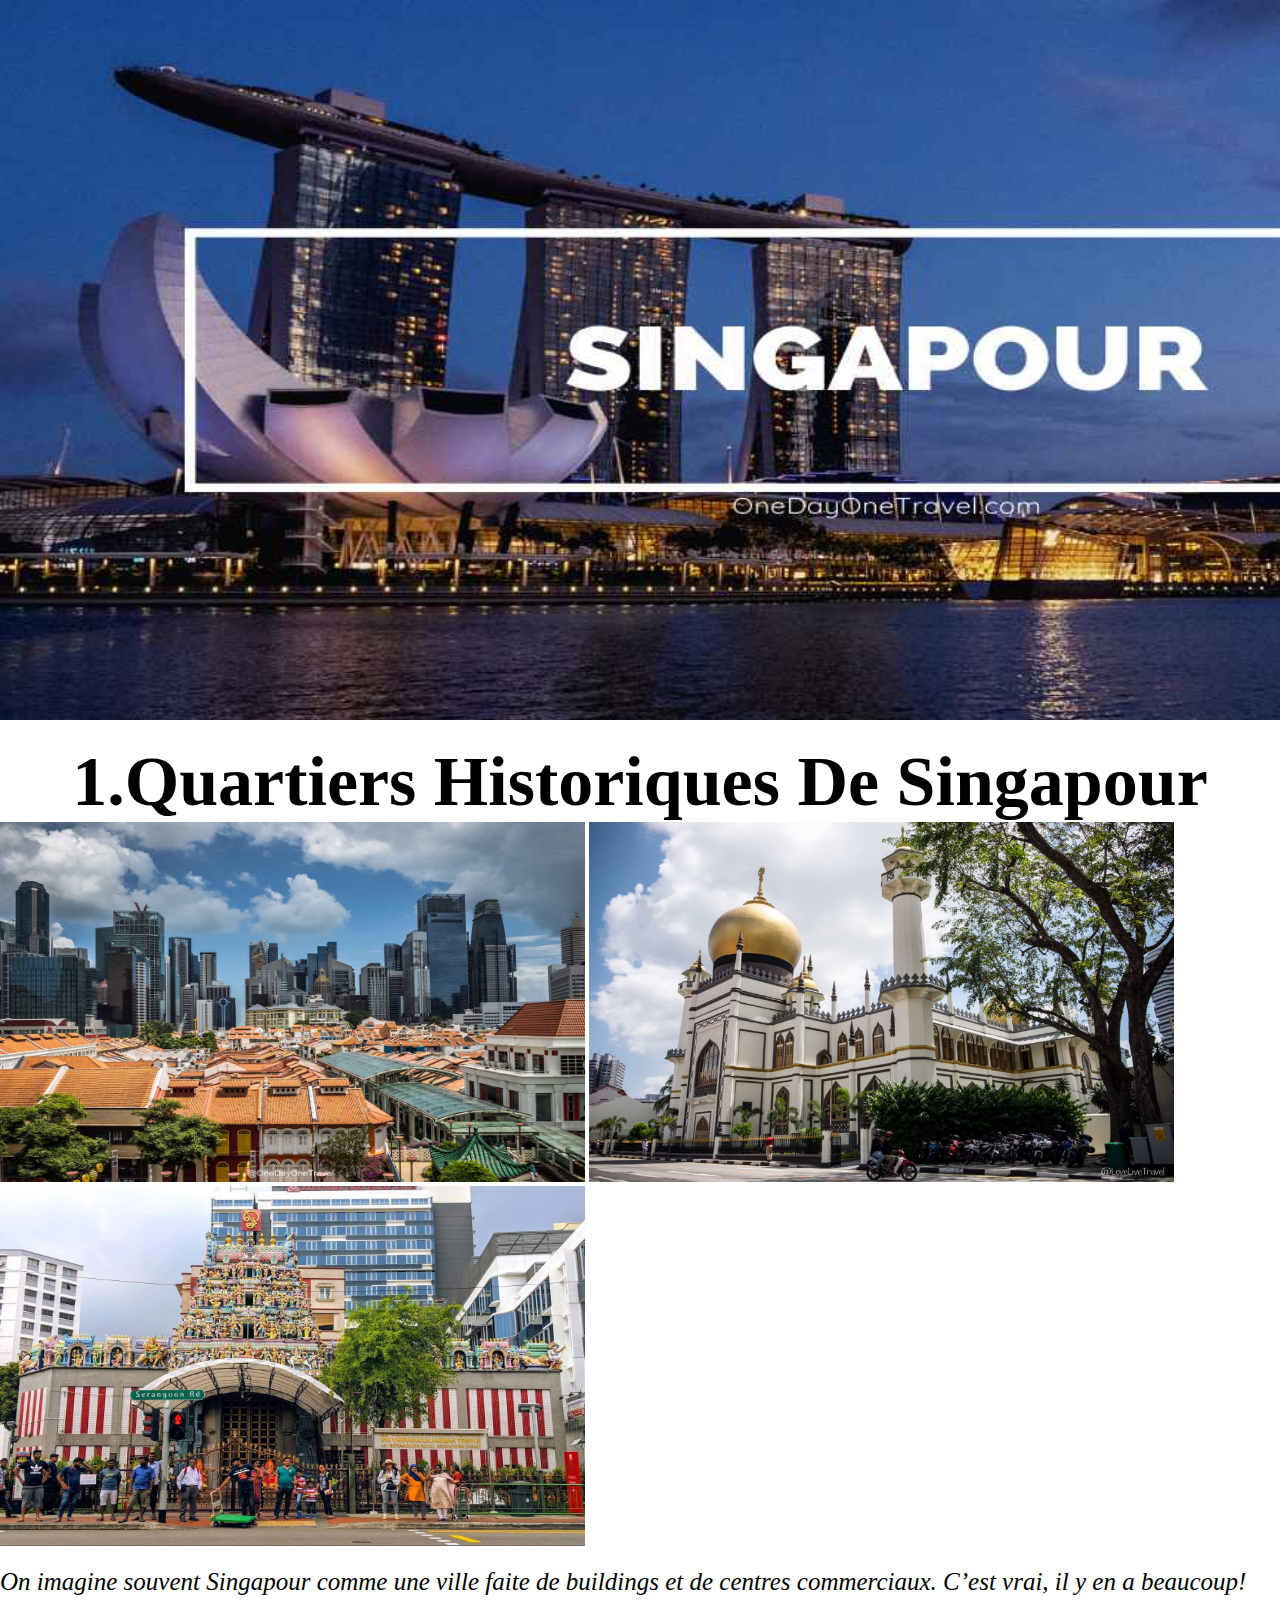
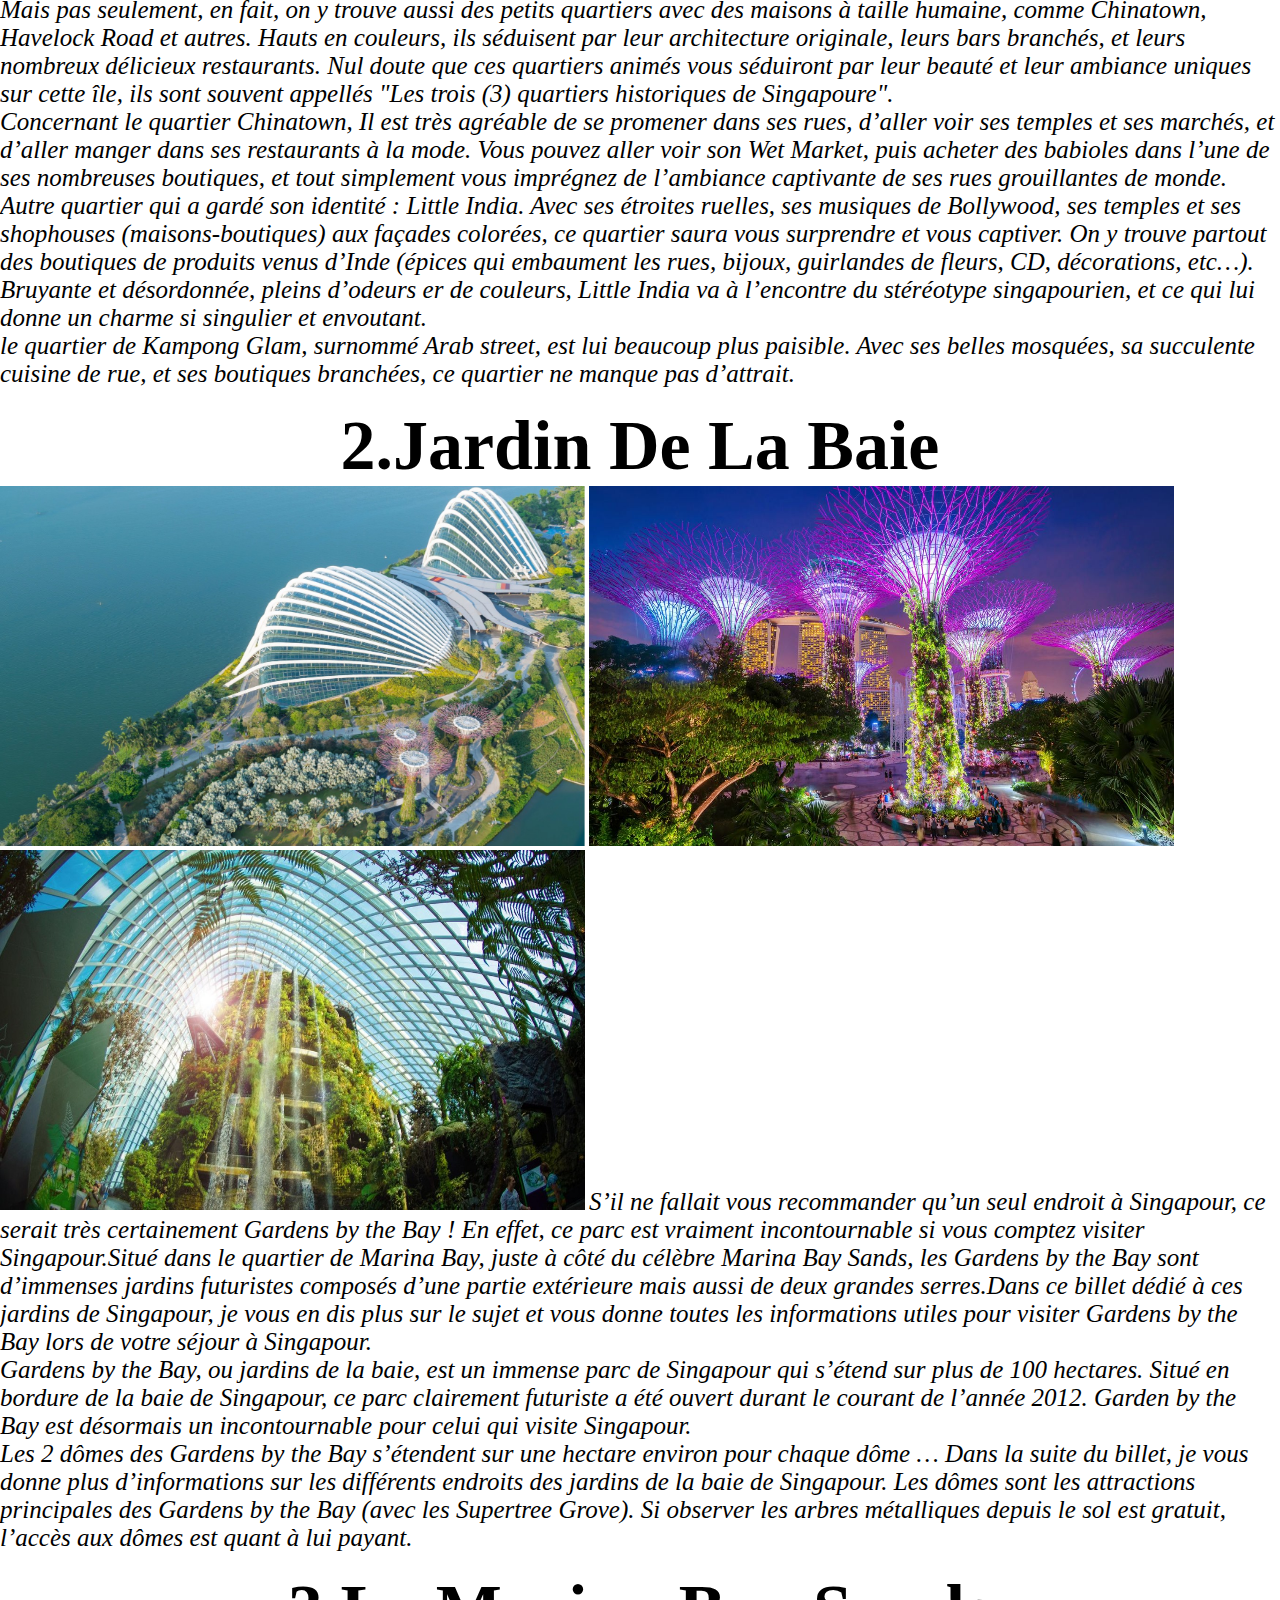
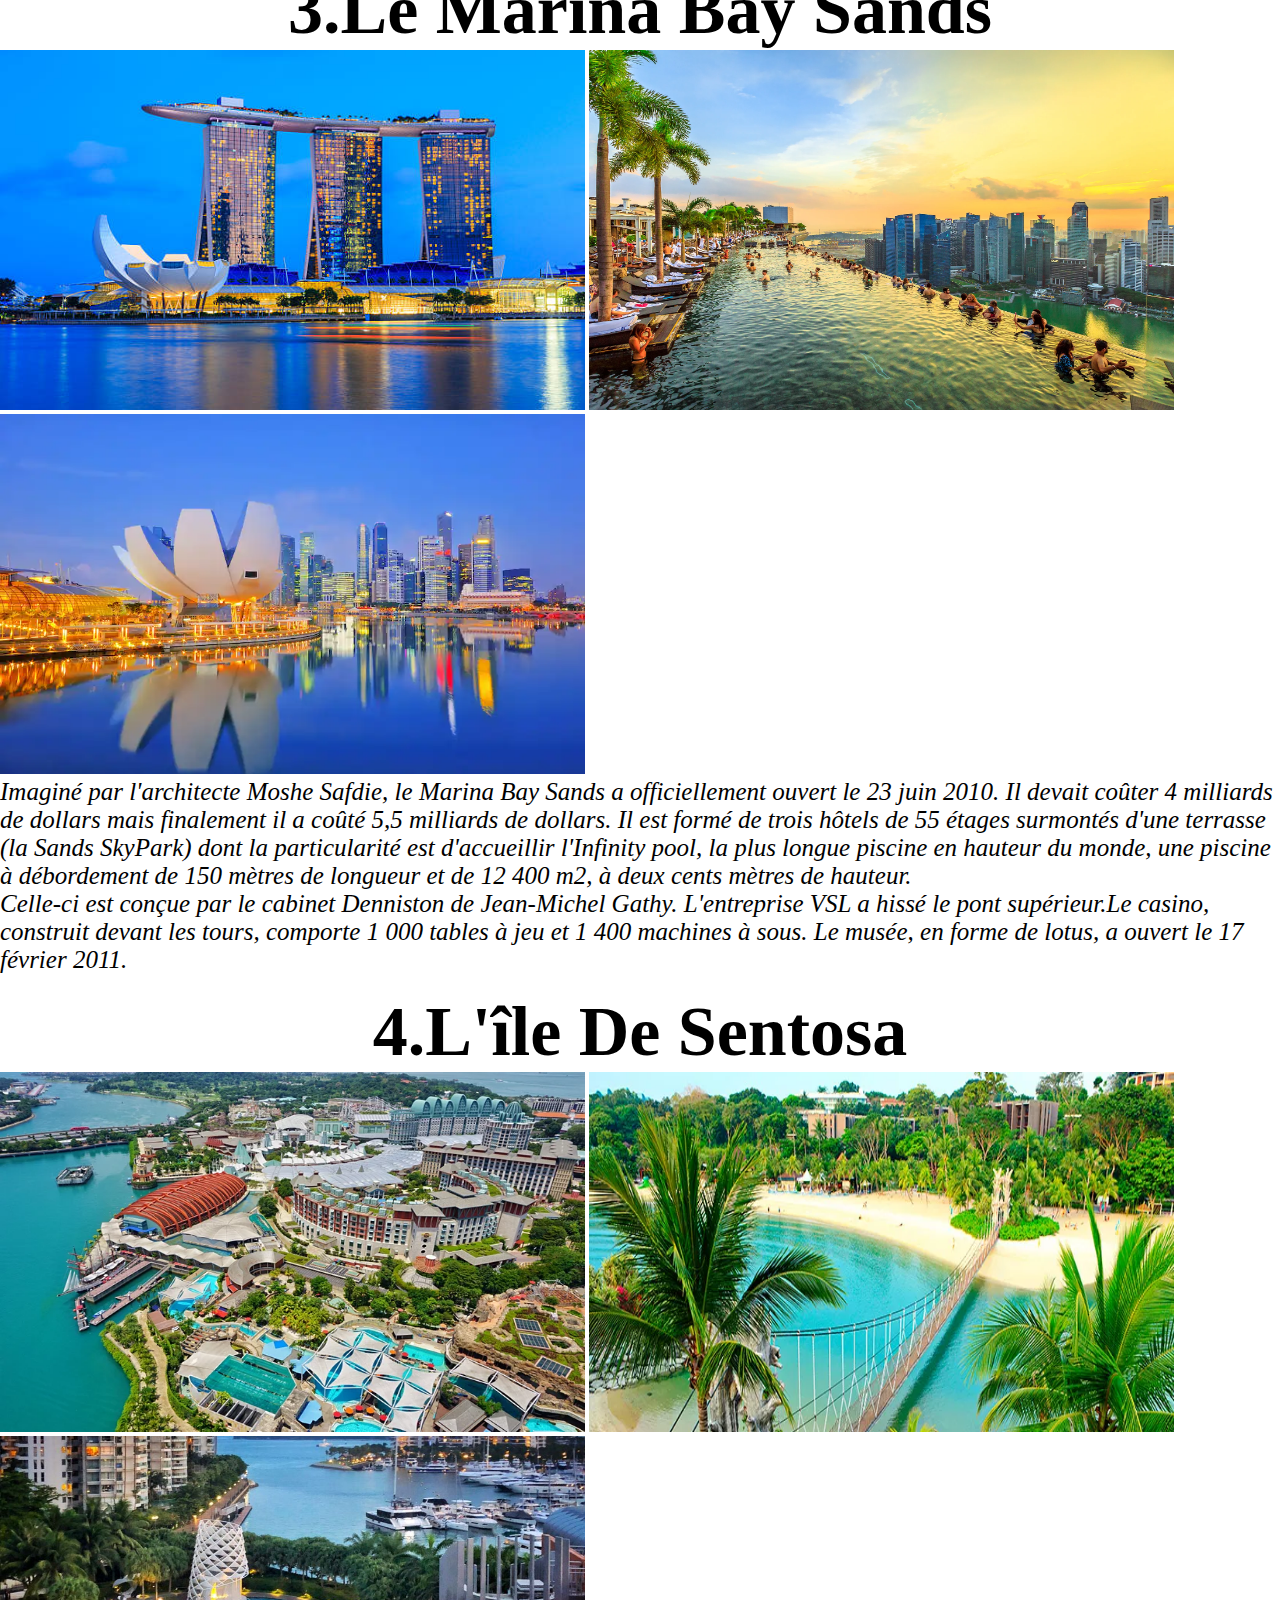
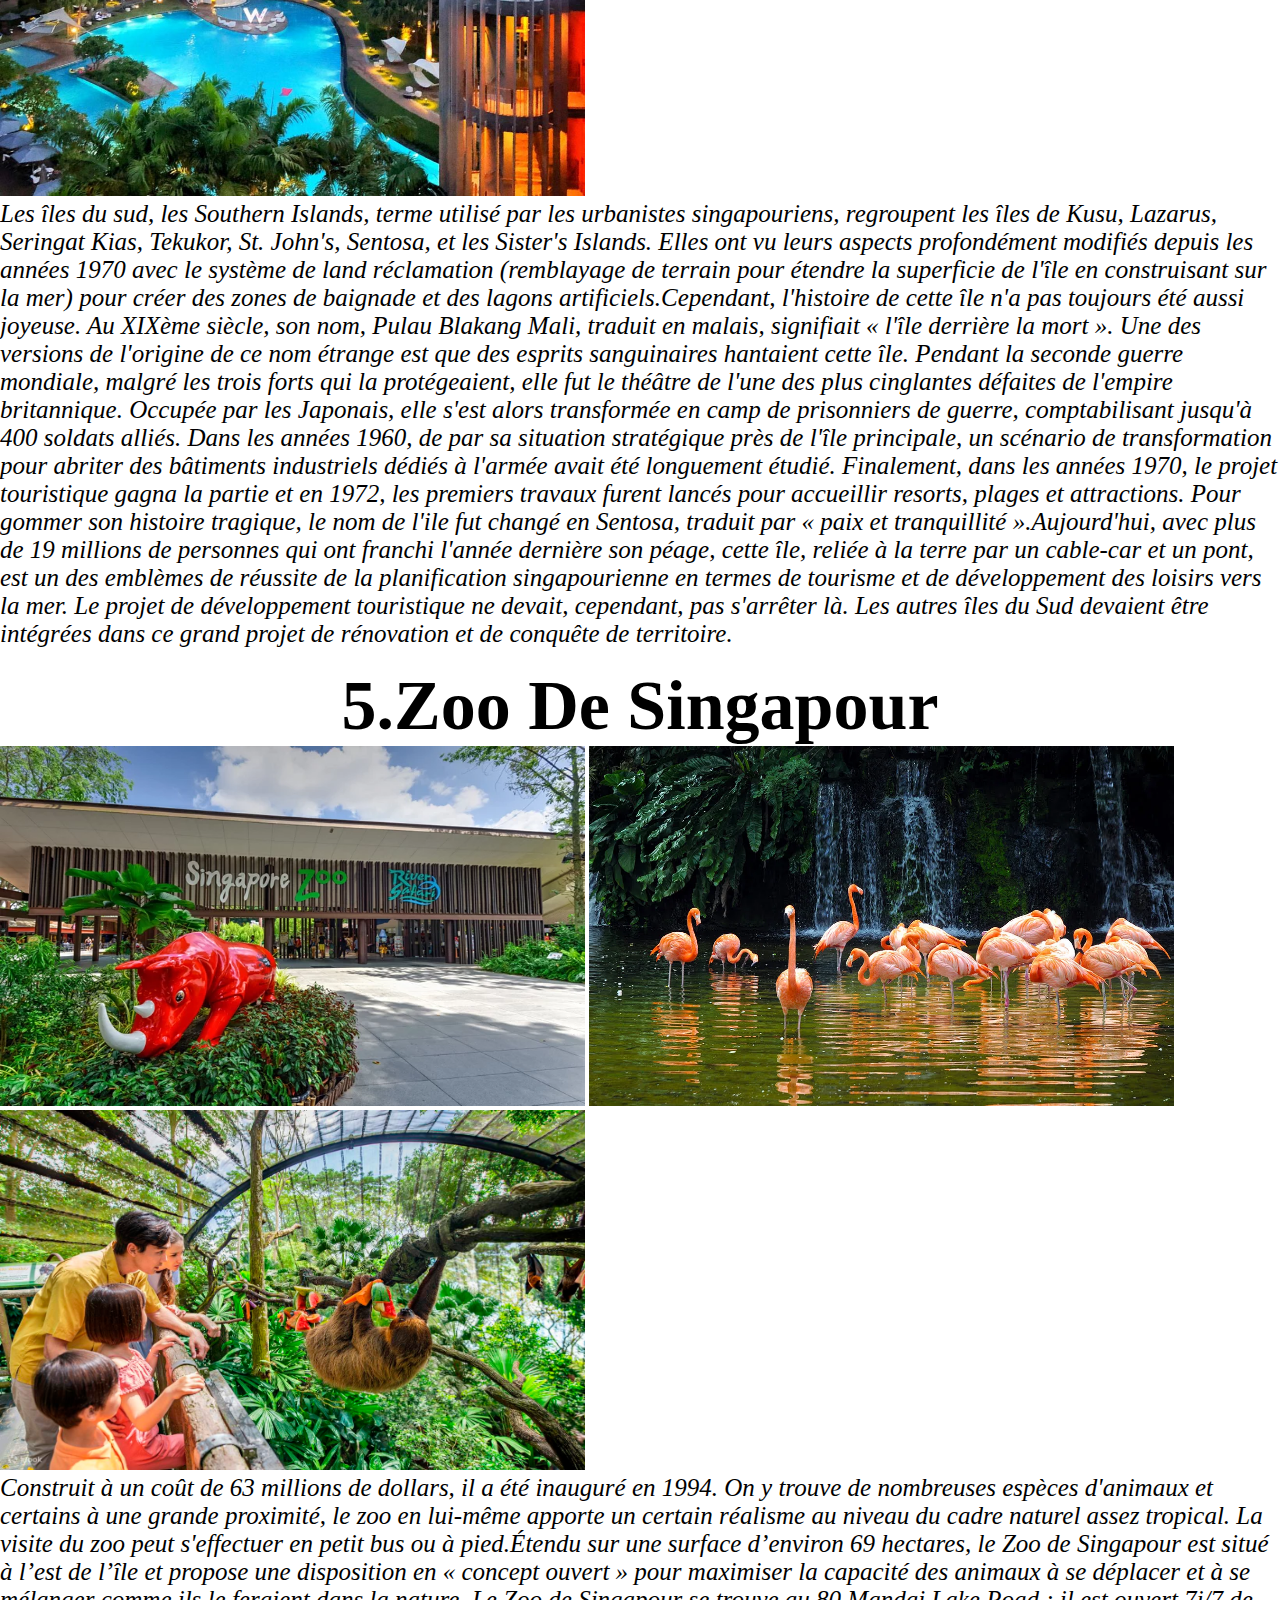
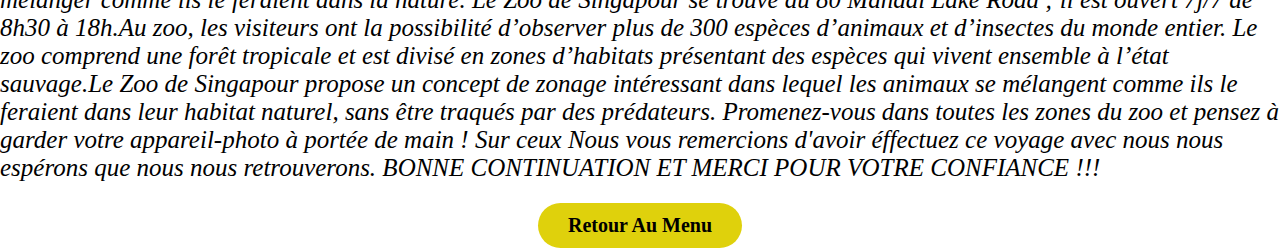
<file: Singapour.html>
<!DOCTYPE html>
<html lang="en">
<head>
    <meta charset="UTF-8">
    <meta name="viewport" content="width=device-width, initial-scale=1.0">
    <title>Document</title>
    <link rel="stylesheet" href="Singapour.css">
</head>
<body>
    <div class="top-image">
        <img src="Singapour-city-guide-blog-voyage-01-1.jpg" style="height: 80vh; width: 197vh;">
    </div>
    <br>
    <div class="container">
        <h1 style="text-align: center; font-size: 70px;">1.Quartiers Historiques De Singapour</h1>
        <div class="image-text">
            <img src="Singapour-vue-quartier-chinois-Chinatown.jpg" style="height: 40vh; width: 65vh;">
            <img src="DSCF5833-900x600.jpg" style="height: 40vh; width: 65vh;">
            <img src="49e33f82-05db-468b-b676-a4fdef061d5b.png" style="height: 40vh; width: 65vh;">
            <br>
            <br>
            <em style="font-size: 25px;">On imagine souvent Singapour comme une ville faite de buildings et de centres commerciaux. C’est vrai, il y en a beaucoup! Mais pas seulement, en fait, on y trouve aussi des petits quartiers avec des maisons à taille humaine, comme  Chinatown, Havelock Road et autres. Hauts en couleurs, ils séduisent par leur architecture originale, leurs bars branchés, et leurs nombreux délicieux restaurants. Nul doute que ces quartiers animés vous séduiront par leur beauté et leur ambiance uniques sur cette île, ils sont souvent appellés "Les trois (3) quartiers historiques de Singapoure". <br>Concernant le quartier Chinatown, Il est très agréable de se promener dans ses rues, d’aller voir ses temples et ses marchés, et d’aller manger dans ses restaurants à la mode. Vous pouvez aller voir son Wet Market, puis acheter des babioles dans l’une de ses nombreuses boutiques, et tout simplement vous imprégnez de l’ambiance captivante de ses rues grouillantes de monde. <br>Autre quartier qui a gardé son identité : Little India. Avec ses étroites ruelles, ses musiques de Bollywood, ses temples et ses  shophouses (maisons-boutiques) aux façades colorées, ce quartier saura vous surprendre et vous captiver. On y trouve partout des boutiques de produits venus d’Inde (épices qui embaument les rues, bijoux, guirlandes de fleurs, CD, décorations, etc…). Bruyante et désordonnée, pleins d’odeurs er de couleurs, Little India va à l’encontre du stéréotype singapourien, et ce qui lui donne un charme si singulier et envoutant. <br>le quartier de Kampong Glam, surnommé Arab street, est lui beaucoup plus paisible. Avec ses belles mosquées, sa succulente cuisine de rue, et ses boutiques branchées, ce quartier ne manque pas d’attrait.</em>
        </div>
        <br>
        <div class="container">
            <h1 style="text-align: center; font-size: 70px;">2.Jardin De La Baie</h1>
            <div class="image-text">
                <img src="gardens-by-the-bay-singapour.jpg" style="height: 40vh; width: 65vh;">
                <img src="2a86a7197d769be4a4161a3f26e1ec6d-1521452912.jpg" style="height: 40vh; width: 65vh;">
                <img src="148.jpg" style="height: 40vh; width: 65vh;">
                
                <em style="font-size: 25px;">S’il ne fallait vous recommander qu’un seul endroit à Singapour, ce serait très certainement Gardens by the Bay ! En effet, ce parc est vraiment incontournable si vous comptez visiter Singapour.Situé dans le quartier de Marina Bay, juste à côté du célèbre Marina Bay Sands, les Gardens by the Bay sont d’immenses jardins futuristes composés d’une partie extérieure mais aussi de deux grandes serres.Dans ce billet dédié à ces jardins de Singapour, je vous en dis plus sur le sujet et vous donne toutes les informations utiles pour visiter Gardens by the Bay lors de votre séjour à Singapour. <br>Gardens by the Bay, ou jardins de la baie, est un immense parc de Singapour qui s’étend sur plus de 100 hectares. Situé en bordure de la baie de Singapour, ce parc clairement futuriste a été ouvert durant le courant de l’année 2012. Garden by the Bay est désormais un incontournable pour celui qui visite Singapour. <br>Les 2 dômes des Gardens by the Bay s’étendent sur une hectare environ pour chaque dôme … Dans la suite du billet, je vous donne plus d’informations sur les différents endroits des jardins de la baie de Singapour. Les dômes sont les attractions principales des Gardens by the Bay (avec les Supertree Grove). Si observer les arbres métalliques depuis le sol est gratuit, l’accès aux dômes est quant à lui payant.</em>
        </div>  
        <br> 
        <div class="container">
            <h1 style="text-align: center; font-size: 70px;">3.Le Marina Bay Sands</h1>
            <div class="image-text">
                <img src="istockphoto-617882378-612x612.jpg" style="height: 40vh; width: 65vh;">
                <img src="GettyImages-959924680_HEADER_edito_Hotel_Marina_Bay_Sands_Singapour_Michelin.webp" style="height: 40vh; width: 65vh;">
                <img src="ca23e698-e2ba-4455-8ae4-265f05b4da94.webp" style="height: 40vh; width: 65vh;">
                <br>
                <em style="font-size: 25px;">Imaginé par l'architecte Moshe Safdie, le Marina Bay Sands a officiellement ouvert le 23 juin 2010. Il devait coûter 4 milliards de dollars mais finalement il a coûté 5,5 milliards de dollars. Il est formé de trois hôtels de 55 étages surmontés d'une terrasse (la Sands SkyPark) dont la particularité est d'accueillir l'Infinity pool, la plus longue piscine en hauteur du monde, une piscine à débordement de 150 mètres de longueur et de 12 400 m2, à deux cents mètres de hauteur. <br>Celle-ci est conçue par le cabinet Denniston de Jean-Michel Gathy. L'entreprise VSL a hissé le pont supérieur.Le casino, construit devant les tours, comporte 1 000 tables à jeu et 1 400 machines à sous. Le musée, en forme de lotus, a ouvert le 17 février 2011.</em>
        </div>
        <br>
        <div class="container">
            <h1 style="text-align: center; font-size: 70px;">4.L'île De Sentosa</h1>
            <div class="image-text">
                <img src="singapour-sentosa.webp" style="height: 40vh; width: 65vh;">
                <img src="ile-sentosa.webp" style="height: 40vh; width: 65vh;">
                <img src="w-hotel-sentosa-singapore-6-1024x683.jpg" style="height: 40vh; width: 65vh;">
                <br>
                <em style="font-size: 25px;">Les îles du sud, les Southern Islands, terme utilisé par les urbanistes singapouriens, regroupent les îles de Kusu, Lazarus, Seringat Kias, Tekukor, St. John's, Sentosa, et les Sister's Islands. Elles ont vu leurs aspects profondément modifiés depuis les années 1970 avec le système de land réclamation (remblayage de terrain pour étendre la superficie de l'île en construisant sur la mer) pour créer des zones de baignade et des lagons artificiels.Cependant, l'histoire de cette île n'a pas toujours été aussi joyeuse. Au XIXème siècle, son nom, Pulau Blakang Mali, traduit en malais, signifiait « l'île derrière la mort ». Une des versions de l'origine de ce nom étrange est que des esprits sanguinaires hantaient cette île. Pendant la seconde guerre mondiale, malgré les trois forts qui la protégeaient, elle fut le théâtre de l'une des plus cinglantes défaites de l'empire britannique. Occupée par les Japonais, elle s'est alors transformée en camp de prisonniers de guerre, comptabilisant jusqu'à 400 soldats alliés. Dans les années 1960, de par sa situation stratégique près de l'île principale, un scénario de transformation pour abriter des bâtiments industriels dédiés à l'armée avait été longuement étudié. Finalement, dans les années 1970, le projet touristique gagna la partie et en 1972, les premiers travaux furent lancés pour accueillir resorts, plages et attractions. Pour gommer son histoire tragique, le nom de l'ile fut changé en Sentosa, traduit par « paix et tranquillité ».Aujourd'hui, avec plus de 19 millions de personnes qui ont franchi l'année dernière son péage, cette île, reliée à la terre par un cable-car et un pont, est un des emblèmes de réussite de la planification singapourienne en termes de tourisme et de développement des loisirs vers la mer. Le projet de développement touristique ne devait, cependant, pas s'arrêter là. Les autres îles du Sud devaient être intégrées dans ce grand projet de rénovation et de conquête de territoire.</em>
        </div> 
        <br>
        <div class="container">
            <h1 style="text-align: center; font-size: 70px;">5.Zoo De Singapour</h1>
            <div class="image-text">
                <img src="singapour-zoo.webp" style="height: 40vh; width: 65vh;">
                <img src="Aerial-of-Singapore-Zoo.webp" style="height: 40vh; width: 65vh;">
                <img src="BilletpourlezoodeSingapouravectrajetentramway.jpg" style="height: 40vh; width: 65vh;">
                <br>
                <em style="font-size: 25px;">Construit à un coût de 63 millions de dollars, il a été inauguré en 1994. On y trouve de nombreuses espèces d'animaux et certains à une grande proximité, le zoo en lui-même apporte un certain réalisme au niveau du cadre naturel assez tropical. La visite du zoo peut s'effectuer en petit bus ou à pied.Étendu sur une surface d’environ 69 hectares, le Zoo de Singapour est situé à l’est de l’île et propose une disposition en « concept ouvert » pour maximiser la capacité des animaux à se déplacer et à se mélanger comme ils le feraient dans la nature. Le Zoo de Singapour se trouve au 80 Mandai Lake Road ; il est ouvert 7j/7 de 8h30 à 18h.Au zoo, les visiteurs ont la possibilité d’observer plus de 300 espèces d’animaux et d’insectes du monde entier. Le zoo comprend une forêt tropicale et est divisé en zones d’habitats présentant des espèces qui vivent ensemble à l’état sauvage.Le Zoo de Singapour propose un concept de zonage intéressant dans lequel les animaux se mélangent comme ils le feraient dans leur habitat naturel, sans être traqués par des prédateurs. Promenez-vous dans toutes les zones du zoo et pensez à garder votre appareil-photo à portée de main ! Sur ceux Nous vous remercions d'avoir éffectuez ce voyage avec nous nous espérons que nous nous retrouverons. BONNE CONTINUATION ET MERCI POUR VOTRE CONFIANCE !!!</em>
        </div>  
    </div>  
    <br>
    <div class="Menu">
        <a href="Destination.html">Retour Au Menu</a>
    </div>  
</body>
</html>
</file>
<file: index.css>
*{
    padding: 0;
    margin: 0;
    box-sizing: border-box;
    font-family: century;
}

header{
    background-image:linear-gradient(rgba(0, 0, 0, 0.6), rgba(0, 0, 0, 0.6)), url(pm_8002_1_1219-cqdwbo4iuh-3154.jpg);
    height: 100vh;
    background-size: cover;
    background-position: center;
}

.logo a{
    color: aqua;
    padding: 10px 20px;
    border: 1px solid transparent;
    position: absolute;
    top: 10px;
    left: 20px;
    text-transform: uppercase;
    text-decoration: none;
    font-weight: 900;
    text-shadow: rgba(0, 0, 0, 0.7);
}

.logo span{
    color: aqua;
    font-weight: bold;
    font-size: 4rem;
}

ul{
    list-style: none;
    float: right;
    display: flex;
    margin-top: 20px;
}

ul li a {
    color: black;
    text-decoration: none;
    border-radius: 45px;
    padding: 14px 50px;
    font-size: 25px;
    font-weight: bold;
    background-color: aqua;
    margin: 5px;
}

ul li a:hover{
    letter-spacing: normal;
    color: aqua;
    background: black;
}

ul li.active a{
    background: black;
    color: aqua;
}

.principale{
    max-width: 144rem;
    margin: 0 auto;  
}

.titre{
    position: absolute;
    top: 50%;
    left: 50%;
    transform: translate(-50%, -50%);
}

.titre em{
    color: aqua;
    font-size: 50px;
}

.bouton{
    position: absolute;
    top: 60%;
    left: 50%;
    transform: translate(-50%, -50%);
}

.bouton a{
    color: black;
    text-decoration: none;
    border-radius: 45px;
    padding: 14px 50px;
    font-size: 25px;
    font-weight: bold;
    background-color: aqua;
}

.btn{
    transition: 00.6s ease;
}

.btn:hover{
    letter-spacing: 3px;
    color: #000;
}
</file>
<file: A propos .css>
*{
    padding: 0;
    margin: 0;
    box-sizing: border-box;
    font-family: 'Roboto', sans-serif;
}
.body{
   background-color: #f2f2f2;
}
.heading{
    width: 90%;
    display: flex;
    justify-content: center;
    align-items: center;
    flex-direction: column;
    text-align: center;
    margin: 20 auto;
}
.heading h1{
    font-size: 50px;
    color: black;
    margin-bottom: 25px;
    position: relative;
}
.heading h1::after{
    content:"";
    position: absolute;
    width: 100%;
    height: 4px;
    display: block;
    margin: 0 auto;
    background-color: rgb(15, 124, 124);
}
.heading p{
    font-size: 18px;
    color: #666;
    margin-bottom: 35px;
}
.container{
    width: 90%;
    margin: 0 auto;
    padding: 10px 20px;
}
.àpropos{
    display: flex;
    justify-content: space-between;
    align-items: center;
    flex-wrap: wrap;
}
.àpropos-image{
    flex: 1;
    margin-right: 40px;
    overflow: hidden;    
}
.àpropos-image img{
    max-width: 100%;
    height: auto;
    display: block;
    transition: 0,5s ease;
}
.àpropos-content{
    flex: 1;
}
.àpropos-content h2{
    font-size: 23px;
    margin-bottom: 15px;
    color: #333;
}
.àpropos-content p{
    font-size: 18px;
    line-height: 1.5;
    color: #666;
}
.àpropos-content .Ensavoir-plus{
    display: inline-block;
    padding: 10px 20px;
    background-color: rgb(15, 124, 124);
    color: black;
    font-size: 19px;
    text-decoration: none;
    border-radius: 25px;
    margin-top: 15px;
    transition: 0.3s ease;
    font-weight: bold;
}
.àpropos-content .Ensavoir-plus:hover{
    background-color: black;
    color:rgb(15, 124, 124);
}

.footer{
    width: 100%;
    height: 50px;
    display: flex;
    justify-content: space-around;
    align-items: center;
}
.footer a {
    color: black;
    text-decoration: none;
    border-radius: 45px;
    padding: 11px 30px;
    font-size: 20px;
    font-weight: bold;
    background-color: rgb(15, 124, 124);
    margin: 5px;
}

.footer a:hover{
    letter-spacing: normal;
    color: rgb(15, 124, 124);
    background: black;
}

.footer a.active{
    background: black;
    color: rgb(15, 124, 124);
}
</file>
<file: Barcelone.css>
* {
   margin: 0;
   padding: 0;
   box-sizing: border-box;
   font-family: 'Poppins' sans-serif;
}
.Menu{
   width: 100%;
   height: 50px;
   display: flex;
   justify-content: space-around;
   align-items: center;
} 
.Menu a {
   color: black;
   text-decoration: none;
   border-radius: 45px;
   padding: 11px 30px;
   font-size: 20px;
   font-weight: bold;
   background-color: blue;
   margin: 5px;
}

.Menu a:hover{
   letter-spacing: normal;
   color: black;
   background: rgb(197, 8, 8);
}
.Menu a.active{
   background: rgb(197, 8, 8);
   color: black;
}
</file>
<file: Destination.css>
*{
    padding: 0px;
    margin: 0px;
    box-sizing: border-box;
    list-style-type: none;
    font-family: 'Poppins', sans-serif;
}
.principale{
    width: 100%;
    height: 90vh;
    display: flex;
    justify-content: space-around;
    align-items: center;
    background-image: linear-gradient(rgba(0,0,0,0.50),rgba(0,0,0,0.50)), url(70779-maison_en_bois_marron_sur_leau_de_mer_bleue_sous_un_ciel_bleu_pendant_la_journee-3840x2160.jpg);
    background-position: center;
    background-size: cover;
}
.logo a{
    color: aqua;
    padding: 10px 20px;
    border: 1px solid transparent;
    position: absolute;
    top: 10px;
    left: 20px;
    text-transform: uppercase;
    text-decoration: none;
    font-weight: 900;
    text-shadow: rgba(0, 0, 0, 0.7);
 }
 .logo span{
    color: aqua;
    font-weight: bold;
    font-size: 4rem;
    margin-bottom: 5vh;
 }
.heading{
    width: 30%;
    text-align: center;
    color: #fff;
}
.tours{
    width: 70%;
    display: flex;
    justify-content: space-around;
}
.places{
    display: inline;
    text-align: center;
    border-radius: 12px;
}
.places h2{
    color: aqua;
    font-size: 35px;
    letter-spacing: 3px;
    border-radius: 10px;
    padding: 30px 30px;
    background-color: #000;
}
.places a{
    text-decoration: none;
    color: aqua;
    font-weight: bold;
    font-size: 18px;
    border-radius: 12px;
    padding: 12px 30px;
    background-color: black;
}
.places a:hover{
    background-color: #000;
    letter-spacing: 3px;
    transition: 0.6s;
}
.footer{
    width: 100%;
    height: 50px;
    display: flex;
    justify-content: space-around;
    align-items: center;
    background-color: rgba(48, 15, 10, 0.975);
}
.footer a {
    color: black;
    text-decoration: none;
    border-radius: 45px;
    padding: 11px 30px;
    font-size: 20px;
    font-weight: bold;
    background-color: aqua;
    margin: 5px;
}

.footer a:hover{
    letter-spacing: normal;
    color: aqua;
    background: black;
}

.footer a.active{
    background: black;
    color: aqua;
}
</file>
<file: londres.css>
* {
    margin: 0;
    padding: 0;
    box-sizing: border-box;
    font-family: 'Poppins' sans-serif;
}
.Menu{
    width: 100%;
    height: 50px;
    display: flex;
    justify-content: space-around;
    align-items: center;
}
.Menu a {
    color: black;
    text-decoration: none;
    border-radius: 45px;
    padding: 11px 30px;
    font-size: 20px;
    font-weight: bold;
    background-color: rgb(63, 124, 247);
    margin: 5px;
}

.Menu a:hover{ 
    letter-spacing: normal;
    color: rgb(63, 124, 247);
    background: black;
}
.Menu a.active{
    background: black;
    color: rgb(63, 124, 247);
}
</file>
<file: Singapour.css>
* {
    margin: 0;
    padding: 0;
    box-sizing: border-box;
    font-family: 'Poppins' sans-serif;
}
.Menu{
    width: 100%;
    height: 50px;
    display: flex;
    justify-content: space-around;
    align-items: center;
}
.Menu a {
    color: black;
    text-decoration: none;
    border-radius: 45px;
    padding: 11px 30px;
    font-size: 20px;
    font-weight: bold;
    background-color: rgb(223, 209, 12);
    margin: 5px;
}

.Menu a:hover{
    letter-spacing: normal;
    color: rgb(223, 209, 12);
    background: black;
}
.Menu a.active{
    background: black;
    color: rgb(15, 124, 124);
}
</file>
